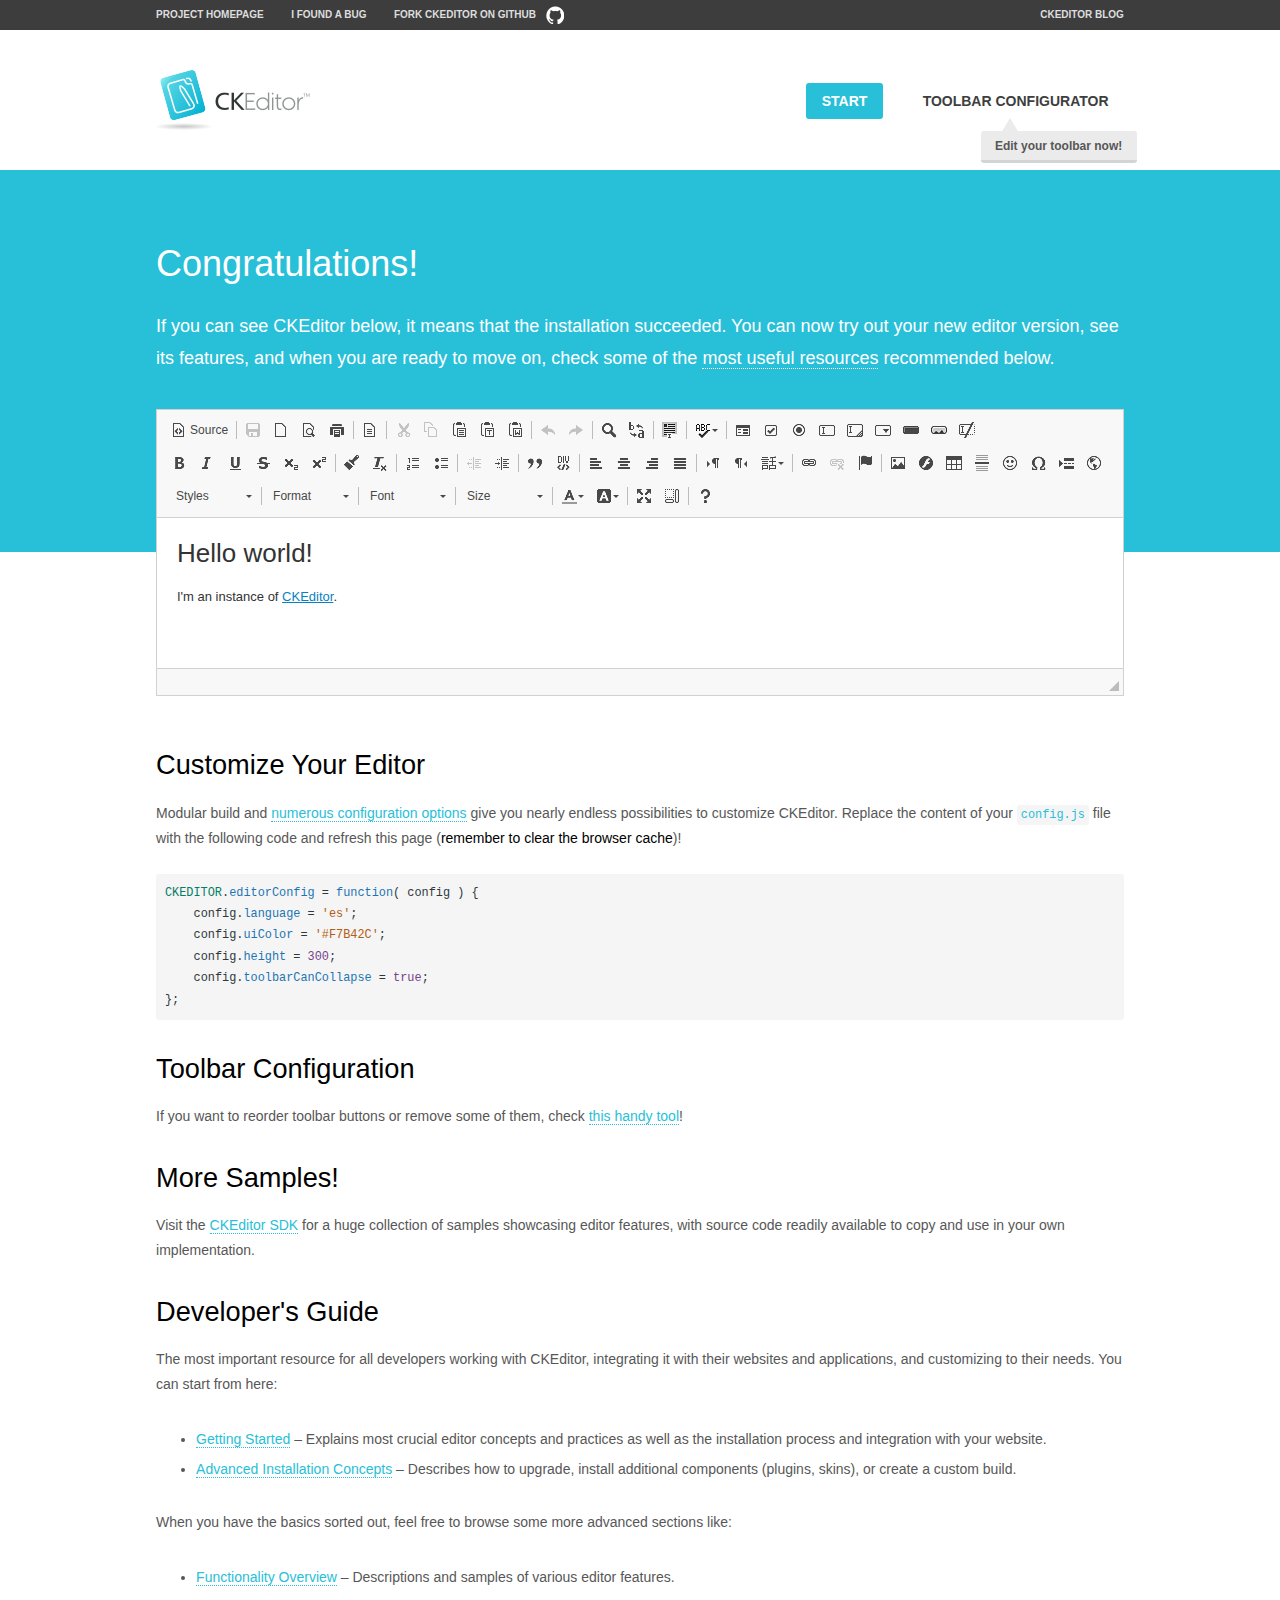
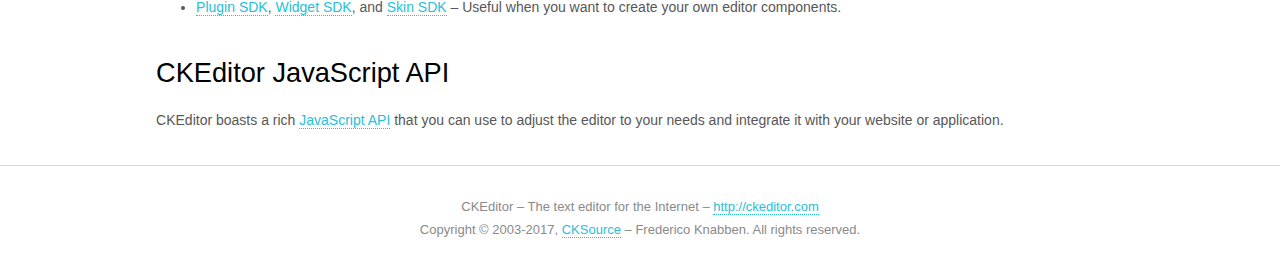
<file: mynote-web/target/classes/static/plugins/ckeditor/samples/index.html>
<!DOCTYPE html>
<!--
Copyright (c) 2003-2017, CKSource - Frederico Knabben. All rights reserved.
For licensing, see LICENSE.md or http://ckeditor.com/license
-->
<html>
<head>
	<meta charset="utf-8">
	<title>CKEditor Sample</title>
	<script src="../ckeditor.js"></script>
	<script src="js/sample.js"></script>
	<link rel="stylesheet" href="css/samples.css">
	<link rel="stylesheet" href="toolbarconfigurator/lib/codemirror/neo.css">
</head>
<body id="main">

<nav class="navigation-a">
	<div class="grid-container">
		<ul class="navigation-a-left grid-width-70">
			<li><a href="http://ckeditor.com">Project Homepage</a></li>
			<li><a href="https://github.com/ckeditor/ckeditor-dev/issues">I found a bug</a></li>
			<li><a href="http://github.com/ckeditor/ckeditor-dev" class="icon-pos-right icon-navigation-a-github">Fork CKEditor on GitHub</a></li>
		</ul>
		<ul class="navigation-a-right grid-width-30">
			<li><a href="http://ckeditor.com/blog-list">CKEditor Blog</a></li>
		</ul>
	</div>
</nav>

<header class="header-a">
	<div class="grid-container">
		<h1 class="header-a-logo grid-width-30">
			<a href="index.html"><img src="img/logo.png" alt="CKEditor Sample"></a>
		</h1>

		<nav class="navigation-b grid-width-70">
			<ul>
				<li><a href="index.html" class="button-a button-a-background">Start</a></li>
				<li><a href="toolbarconfigurator/index.html" class="button-a">Toolbar configurator <span class="balloon-a balloon-a-nw">Edit your toolbar now!</span></a></li>
			</ul>
		</nav>
	</div>
</header>

<main>
	<div class="adjoined-top">
		<div class="grid-container">
			<div class="content grid-width-100">
				<h1>Congratulations!</h1>
				<p>
					If you can see CKEditor below, it means that the installation succeeded.
					You can now try out your new editor version, see its features, and when you are ready to move on, check some of the <a href="#sample-customize">most useful resources</a> recommended below.
				</p>
			</div>
		</div>
	</div>
	<div class="adjoined-bottom">
		<div class="grid-container">
			<div class="grid-width-100">
				<div id="editor">
					<h1>Hello world!</h1>
					<p>I'm an instance of <a href="http://ckeditor.com">CKEditor</a>.</p>
				</div>
			</div>
		</div>
	</div>

	<div class="grid-container">
		<div class="content grid-width-100">
			<section id="sample-customize">
				<h2>Customize Your Editor</h2>
				<p>Modular build and <a href="http://docs.ckeditor.com/#!/guide/dev_configuration">numerous configuration options</a> give you nearly endless possibilities to customize CKEditor. Replace the content of your <code><a href="../config.js">config.js</a></code> file with the following code and refresh this page (<strong>remember to clear the browser cache</strong>)!</p>
		<pre class="cm-s-neo CodeMirror"><code><span style="padding-right: 0.1px;"><span class="cm-variable">CKEDITOR</span>.<span class="cm-property">editorConfig</span> <span class="cm-operator">=</span> <span class="cm-keyword">function</span>( <span class="cm-def">config</span> ) {</span>
<span style="padding-right: 0.1px;"><span class="cm-tab">	</span><span class="cm-variable-2">config</span>.<span class="cm-property">language</span> <span class="cm-operator">=</span> <span class="cm-string">'es'</span>;</span>
<span style="padding-right: 0.1px;"><span class="cm-tab">	</span><span class="cm-variable-2">config</span>.<span class="cm-property">uiColor</span> <span class="cm-operator">=</span> <span class="cm-string">'#F7B42C'</span>;</span>
<span style="padding-right: 0.1px;"><span class="cm-tab">	</span><span class="cm-variable-2">config</span>.<span class="cm-property">height</span> <span class="cm-operator">=</span> <span class="cm-number">300</span>;</span>
<span style="padding-right: 0.1px;"><span class="cm-tab">	</span><span class="cm-variable-2">config</span>.<span class="cm-property">toolbarCanCollapse</span> <span class="cm-operator">=</span> <span class="cm-atom">true</span>;</span>
<span style="padding-right: 0.1px;">};</span></code></pre>
			</section>

			<section>
				<h2>Toolbar Configuration</h2>
				<p>If you want to reorder toolbar buttons or remove some of them, check <a href="toolbarconfigurator/index.html">this handy tool</a>!</p>
			</section>

			<section>
				<h2>More Samples!</h2>
				<p>Visit the <a href="http://sdk.ckeditor.com">CKEditor SDK</a> for a huge collection of samples showcasing editor features, with source code readily available to copy and use in your own implementation.</p>
			</section>

			<section>
				<h2>Developer's Guide</h2>
				<p>The most important resource for all developers working with CKEditor, integrating it with their websites and applications, and customizing to their needs. You can start from here:</p>
				<ul>
					<li><a href="http://docs.ckeditor.com/#!/guide/dev_installation">Getting Started</a> &ndash; Explains most crucial editor concepts and practices as well as the installation process and integration with your website.</li>
					<li><a href="http://docs.ckeditor.com/#!/guide/dev_advanced_installation">Advanced Installation Concepts</a> &ndash; Describes how to upgrade, install additional components (plugins, skins), or create a custom build.</li>
				</ul>
					<p>When you have the basics sorted out, feel free to browse some more advanced sections like:</p>
				<ul>
					<li><a href="http://docs.ckeditor.com/#!/guide/dev_features">Functionality Overview</a> &ndash; Descriptions and samples of various editor features.</li>
					<li><a href="http://docs.ckeditor.com/#!/guide/plugin_sdk_intro">Plugin SDK</a>, <a href="http://docs.ckeditor.com/#!/guide/widget_sdk_intro">Widget SDK</a>, and <a href="http://docs.ckeditor.com/#!/guide/skin_sdk_intro">Skin SDK</a> &ndash; Useful when you want to create your own editor components.</li>
				</ul>
			</section>

			<section>
				<h2>CKEditor JavaScript API</h2>
				<p>CKEditor boasts a rich <a href="http://docs.ckeditor.com/#!/api">JavaScript API</a> that you can use to adjust the editor to your needs and integrate it with your website or application.</p>
			</section>
		</div>
	</div>
</main>

<footer class="footer-a grid-container">
	<div class="grid-container">
		<p class="grid-width-100">
			CKEditor &ndash; The text editor for the Internet &ndash; <a class="samples" href="http://ckeditor.com/">http://ckeditor.com</a>
		</p>
		<p class="grid-width-100" id="copy">
			Copyright &copy; 2003-2017, <a class="samples" href="http://cksource.com/">CKSource</a> &ndash; Frederico Knabben. All rights reserved.
		</p>
	</div>
</footer>
<script>
	initSample();
</script>

</body>
</html>
</file>
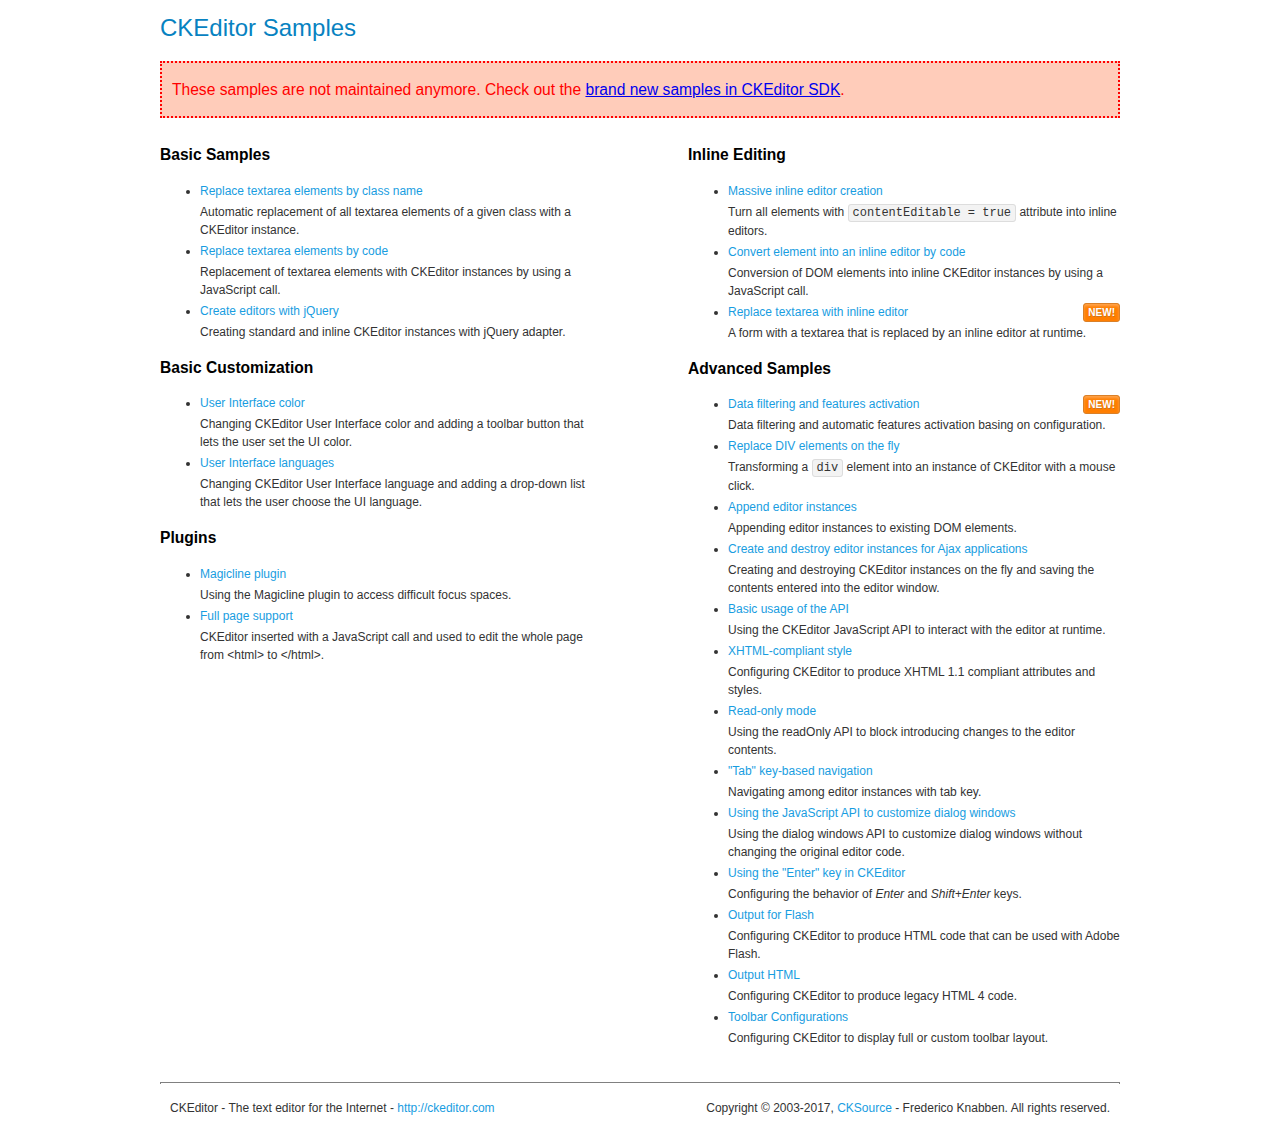
<file: mynote-web/target/classes/static/plugins/ckeditor/samples/old/index.html>
<!DOCTYPE html>
<!--
Copyright (c) 2003-2017, CKSource - Frederico Knabben. All rights reserved.
For licensing, see LICENSE.md or http://ckeditor.com/license
-->
<html>
<head>
	<meta charset="utf-8">
	<title>CKEditor Samples</title>
	<link rel="stylesheet" href="sample.css">
</head>
<body>
	<h1 class="samples">
		CKEditor Samples
	</h1>
	<div class="warning deprecated">
		These samples are not maintained anymore. Check out the <a href="http://sdk.ckeditor.com/">brand new samples in CKEditor SDK</a>.
	</div>
	<div class="twoColumns">
		<div class="twoColumnsLeft">
			<h2 class="samples">
				Basic Samples
			</h2>
			<dl class="samples">
				<dt><a class="samples" href="replacebyclass.html">Replace textarea elements by class name</a></dt>
				<dd>Automatic replacement of all textarea elements of a given class with a CKEditor instance.</dd>

				<dt><a class="samples" href="replacebycode.html">Replace textarea elements by code</a></dt>
				<dd>Replacement of textarea elements with CKEditor instances by using a JavaScript call.</dd>

				<dt><a class="samples" href="jquery.html">Create editors with jQuery</a></dt>
				<dd>Creating standard and inline CKEditor instances with jQuery adapter.</dd>
			</dl>

			<h2 class="samples">
				Basic Customization
			</h2>
			<dl class="samples">
				<dt><a class="samples" href="uicolor.html">User Interface color</a></dt>
				<dd>Changing CKEditor User Interface color and adding a toolbar button that lets the user set the UI color.</dd>

				<dt><a class="samples" href="uilanguages.html">User Interface languages</a></dt>
				<dd>Changing CKEditor User Interface language and adding a drop-down list that lets the user choose the UI language.</dd>
			</dl>


			<h2 class="samples">Plugins</h2>
<dl class="samples">
<dt><a class="samples" href="magicline/magicline.html">Magicline plugin</a></dt>
<dd>Using the Magicline plugin to access difficult focus spaces.</dd>

<dt><a class="samples" href="wysiwygarea/fullpage.html">Full page support</a></dt>
<dd>CKEditor inserted with a JavaScript call and used to edit the whole page from &lt;html&gt; to &lt;/html&gt;.</dd>
</dl>
		</div>
		<div class="twoColumnsRight">
			<h2 class="samples">
				Inline Editing
			</h2>
			<dl class="samples">
				<dt><a class="samples" href="inlineall.html">Massive inline editor creation</a></dt>
				<dd>Turn all elements with <code>contentEditable = true</code> attribute into inline editors.</dd>

				<dt><a class="samples" href="inlinebycode.html">Convert element into an inline editor by code</a></dt>
				<dd>Conversion of DOM elements into inline CKEditor instances by using a JavaScript call.</dd>

				<dt><a class="samples" href="inlinetextarea.html">Replace textarea with inline editor</a> <span class="new">New!</span></dt>
				<dd>A form with a textarea that is replaced by an inline editor at runtime.</dd>

				
			</dl>

			<h2 class="samples">
				Advanced Samples
			</h2>
			<dl class="samples">
				<dt><a class="samples" href="datafiltering.html">Data filtering and features activation</a> <span class="new">New!</span></dt>
				<dd>Data filtering and automatic features activation basing on configuration.</dd>

				<dt><a class="samples" href="divreplace.html">Replace DIV elements on the fly</a></dt>
				<dd>Transforming a <code>div</code> element into an instance of CKEditor with a mouse click.</dd>

				<dt><a class="samples" href="appendto.html">Append editor instances</a></dt>
				<dd>Appending editor instances to existing DOM elements.</dd>

				<dt><a class="samples" href="ajax.html">Create and destroy editor instances for Ajax applications</a></dt>
				<dd>Creating and destroying CKEditor instances on the fly and saving the contents entered into the editor window.</dd>

				<dt><a class="samples" href="api.html">Basic usage of the API</a></dt>
				<dd>Using the CKEditor JavaScript API to interact with the editor at runtime.</dd>

				<dt><a class="samples" href="xhtmlstyle.html">XHTML-compliant style</a></dt>
				<dd>Configuring CKEditor to produce XHTML 1.1 compliant attributes and styles.</dd>

				<dt><a class="samples" href="readonly.html">Read-only mode</a></dt>
				<dd>Using the readOnly API to block introducing changes to the editor contents.</dd>

				<dt><a class="samples" href="tabindex.html">"Tab" key-based navigation</a></dt>
				<dd>Navigating among editor instances with tab key.</dd>


				
<dt><a class="samples" href="dialog/dialog.html">Using the JavaScript API to customize dialog windows</a></dt>
<dd>Using the dialog windows API to customize dialog windows without changing the original editor code.</dd>

<dt><a class="samples" href="enterkey/enterkey.html">Using the &quot;Enter&quot; key in CKEditor</a></dt>
<dd>Configuring the behavior of <em>Enter</em> and <em>Shift+Enter</em> keys.</dd>

<dt><a class="samples" href="htmlwriter/outputforflash.html">Output for Flash</a></dt>
<dd>Configuring CKEditor to produce HTML code that can be used with Adobe Flash.</dd>

<dt><a class="samples" href="htmlwriter/outputhtml.html">Output HTML</a></dt>
<dd>Configuring CKEditor to produce legacy HTML 4 code.</dd>

<dt><a class="samples" href="toolbar/toolbar.html">Toolbar Configurations</a></dt>
<dd>Configuring CKEditor to display full or custom toolbar layout.</dd>

			</dl>
		</div>
	</div>
	<div id="footer">
		<hr>
		<p>
			CKEditor - The text editor for the Internet - <a class="samples" href="http://ckeditor.com/">http://ckeditor.com</a>
		</p>
		<p id="copy">
			Copyright &copy; 2003-2017, <a class="samples" href="http://cksource.com/">CKSource</a> - Frederico Knabben. All rights reserved.
		</p>
	</div>
</body>
</html>
</file>
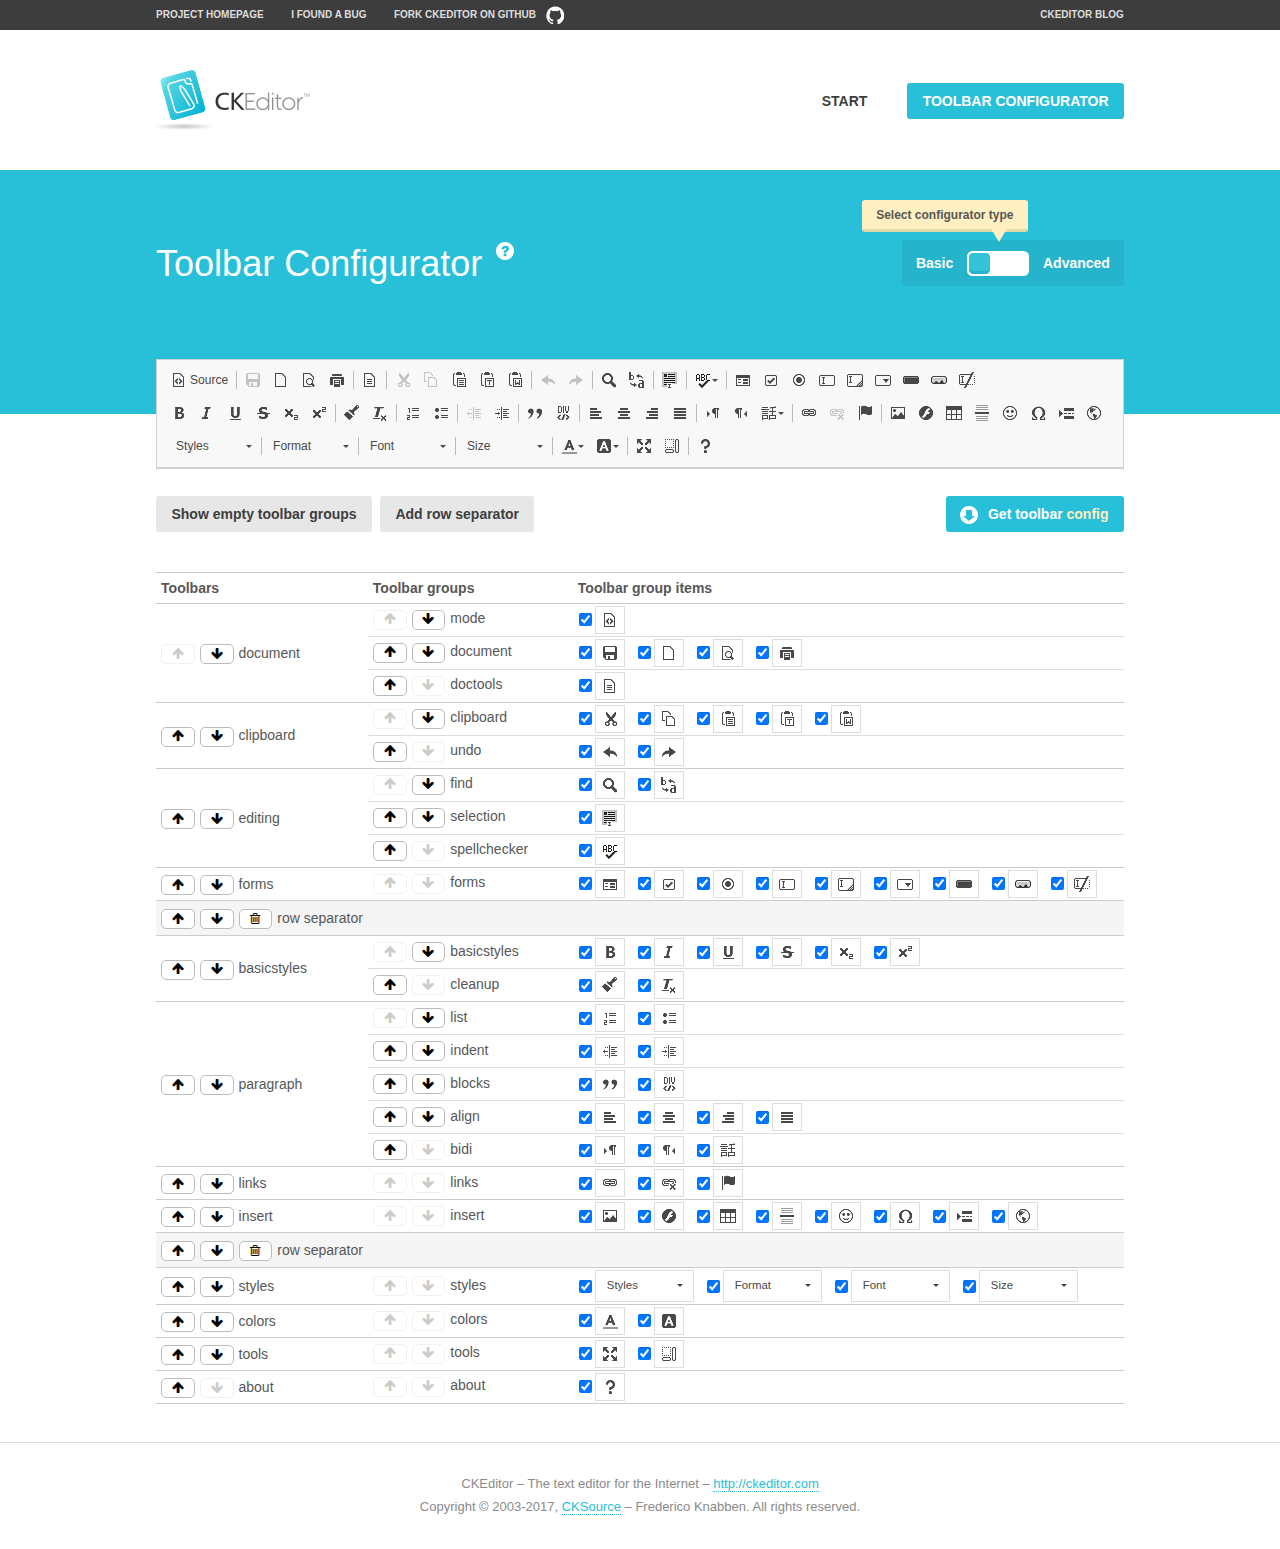
<file: mynote-web/target/classes/static/plugins/ckeditor/samples/toolbarconfigurator/index.html>
<!DOCTYPE html>
<!--
Copyright (c) 2003-2017, CKSource - Frederico Knabben. All rights reserved.
For licensing, see LICENSE.md or http://ckeditor.com/license
-->
<!--[if IE 8]><html class="ie8"><![endif]-->
<!--[if gt IE 8]><html><![endif]-->
<!--[if !IE]><!--><html><!--<![endif]-->
<head>
	<meta charset="utf-8">
	<title>Toolbar Configurator</title>
	<script src="../../ckeditor.js"></script>
	<script>
		if ( CKEDITOR.env.ie && CKEDITOR.env.version < 9 )
			CKEDITOR.tools.enableHtml5Elements( document );
	</script>
	<link rel="stylesheet" href="lib/codemirror/codemirror.css">
	<link rel="stylesheet" href="lib/codemirror/show-hint.css">
	<link rel="stylesheet" href="lib/codemirror/neo.css">
	<link rel="stylesheet" href="css/fontello.css">
	<link rel="stylesheet" href="../css/samples.css">
</head>
<body id="toolbar">

<nav class="navigation-a">
	<div class="grid-container">
		<ul class="navigation-a-left grid-width-70">
			<li><a href="http://ckeditor.com">Project Homepage</a></li>
			<li><a href="https://github.com/ckeditor/ckeditor-dev/issues">I found a bug</a></li>
			<li><a href="http://github.com/ckeditor/ckeditor-dev" class="icon-pos-right icon-navigation-a-github">Fork CKEditor on GitHub</a></li>
		</ul>
		<ul class="navigation-a-right grid-width-30">
			<li><a href="http://ckeditor.com/blog-list">CKEditor Blog</a></li>
		</ul>
	</div>
</nav>

<header class="header-a">
	<div class="grid-container">
		<h1 class="header-a-logo grid-width-30">
			<a href="../index.html"><img src="../img/logo.png" alt="CKEditor Logo"></a>
		</h1>
		<nav class="navigation-b grid-width-70">
			<ul>
				<li><a href="../index.html"  class="button-a">Start</a></li>
				<li><a href="index.html"  class="button-a button-a-background">Toolbar configurator</a></li>
			</ul>
		</nav>
	</div>
</header>

<main>
	<div class="adjoined-top">
		<div class="grid-container">
			<div class="content grid-width-100">
				<div class="grid-container-nested">
					<h1 class="grid-width-60">
						Toolbar Configurator
						<a href="#help-content" type="button" title="Configurator help" id="help" class="button-a button-a-background button-a-no-text icon-pos-left icon-question-mark">Help</a>
					</h1>

					<div class="grid-width-40 grid-switch-magic">
						<div class="switch">
							<span class="balloon-a balloon-a-se">Select configurator type</span>
							<input type="radio" name="radio" data-num="1" id="radio-basic" />
							<input type="radio" name="radio" data-num="2" id="radio-advanced" />
							<label data-for="1" for="radio-basic">Basic</label>
							<span class="switch-inner">
								<span class="handler"></span>
							</span>
							<label data-for="2" for="radio-advanced">Advanced</label>
						</div>
					</div>
				</div>
			</div>
		</div>
	</div>
	<div class="adjoined-bottom">
		<div class="grid-container">
			<div class="grid-width-100">
				<div class="editors-container">
					<div id="editor-basic"></div>
					<div id="editor-advanced"></div>
				</div>
			</div>
		</div>
	</div>

	<div class="grid-container configurator">
		<div class="content grid-width-100">
			<div class="configurator">
				<div>
					<div id="toolbarModifierWrapper"></div>
				</div>
			</div>
		</div>
	</div>

	<div id="help-content">
		<div class="grid-container">
			<div class="grid-width-100">
				<h2>What Am I Doing Here?</h2>

				<div class="grid-container grid-container-nested">
					<div class="basic">
						<div class="grid-width-50">
							<p>Arrange <a href="http://docs.ckeditor.com/#!/api/CKEDITOR.config-cfg-toolbarGroups">toolbar groups</a>, toggle <a href="http://docs.ckeditor.com/#!/api/CKEDITOR.config-cfg-removeButtons">button visibility</a> according to your needs and get your toolbar configuration.</p>
							<p>You can replace the content of the <a href="../../config.js"><code>config.js</code></a> file with the generated configuration. If you already set some configuration options you will need to merge both configurations.</p>
						</div>
						<div class="grid-width-50">
							<p>Read more about different ways of <a href="http://docs.ckeditor.com/#!/guide/dev_configuration">setting configuration</a> and do not forget about <strong>clearing browser cache</strong>.</p>
							<p>Arranging toolbar groups is the recommended way of configuring the toolbar, but if you need more freedom you can use the <a href="#advanced">advanced configurator</a>.</p>
						</div>
					</div>
					<div class="advanced" style="display: none;">
						<div class="grid-width-50">
							<p>With this code editor you can edit your <a href="http://docs.ckeditor.com/#!/api/CKEDITOR.config-cfg-toolbar">toolbar configuration</a> live.</p>
							<p>You can replace the content of the <a href="../../config.js"><code>config.js</code></a> file with the generated configuration. If you already set some configuration options you will need to merge both configurations.</p>
						</div>
						<div class="grid-width-50">
							<p>Read more about different ways of <a href="http://docs.ckeditor.com/#!/guide/dev_configuration">setting configuration</a> and do not forget about <strong>clearing browser cache</strong>.</p>
						</div>
					</div>
				</div>

				<p class="grid-container grid-container-nested">
					<button type="button" class="help-content-close grid-width-100 button-a button-a-background">Got it. Let's play!</button>
				</p>
			</div>
		</div>
	</div>
</main>

<footer class="footer-a grid-container">
	<p class="grid-width-100">
		CKEditor &ndash; The text editor for the Internet &ndash; <a class="samples" href="http://ckeditor.com/">http://ckeditor.com</a>
	</p>
	<p class="grid-width-100" id="copy">
		Copyright &copy; 2003-2017, <a class="samples" href="http://cksource.com/">CKSource</a> &ndash; Frederico Knabben. All rights reserved.
	</p>
</footer>

<script src="lib/codemirror/codemirror.js"></script>
<script src="lib/codemirror/javascript.js"></script>
<script src="lib/codemirror/show-hint.js"></script>

<script src="js/fulltoolbareditor.js"></script>
<script src="js/abstracttoolbarmodifier.js"></script>
<script src="js/toolbarmodifier.js"></script>
<script src="js/toolbartextmodifier.js"></script>
<script src="../js/sf.js"></script>

<script>
	( function() {
		'use strict';

		var mode = ( window.location.hash.substr( 1 ) === 'advanced' ) ? 'advanced' : 'basic',
			configuratorSection = CKEDITOR.document.findOne( 'main > .grid-container.configurator' ),
			basicInstruction = CKEDITOR.document.findOne( '#help-content .basic' ),
			advancedInstruction = CKEDITOR.document.findOne( '#help-content .advanced' ),

			// Configurator mode switcher.
			modeSwitchBasic = CKEDITOR.document.getById( 'radio-basic' ),
			modeSwitchAdvanced = CKEDITOR.document.getById( 'radio-advanced' );

		// Initial setup
		function updateSwitcher() {
			if ( mode === 'advanced' ) {
				modeSwitchAdvanced.$.checked = true;
			} else {
				modeSwitchBasic.$.checked = true;
			}
		}

		updateSwitcher();

		CKEDITOR.document.getWindow().on( 'hashchange', function( e ) {
			var hash = window.location.hash.substr( 1 );
			if ( !( hash === 'advanced' || hash === 'basic' ) ) {
				return;
			}
			mode = hash;
			onToolbarsDone( mode );
		} );

		CKEDITOR.document.getWindow().on( 'resize', function() {
			updateToolbar( ( mode === 'basic' ? toolbarModifier : toolbarTextModifier )[ 'editorInstance' ] );
		} );

		function onRefresh( modifier ) {
			modifier = modifier || this;

			if ( mode === 'basic' && modifier instanceof ToolbarConfigurator.ToolbarTextModifier ) {
				return;
			}

			// CodeMirror container becomes visible, so we need to refresh and to avoid rendering problems.
			if ( mode === 'advanced' && modifier instanceof ToolbarConfigurator.ToolbarTextModifier ) {
				modifier.codeContainer.refresh();
			}

			updateToolbar( modifier.editorInstance );
		}

		function updateToolbar( editor ) {
			var editorContainer = editor.container;

			// Not always editor is loaded.
			if ( !editorContainer ) {
				return;
			}

			var displayStyle = editorContainer.getStyle( 'display' );

			editorContainer.setStyle( 'display', 'block' );

			var newHeight = editorContainer.getSize( 'height' );

			var newMarginTop = parseInt( editorContainer.getComputedStyle( 'margin-top' ), 10 );
			newMarginTop = ( isNaN( newMarginTop ) ? 0 : Number( newMarginTop ) );

			var newMarginBottom = parseInt( editorContainer.getComputedStyle( 'margin-bottom' ), 10 );
			newMarginBottom = ( isNaN( newMarginBottom ) ? 0 : Number( newMarginBottom ) );

			var result = newHeight + newMarginTop + newMarginBottom;

			editorContainer.setStyle( 'display', displayStyle );

			editor.container.getAscendant( 'div' ).setStyle( 'height', result + 'px' );
		}

		var toolbarModifier = new ToolbarConfigurator.ToolbarModifier( 'editor-basic' );

		var done = 0;
		toolbarModifier.init( onToolbarInit );
		toolbarModifier.onRefresh = onRefresh;

		CKEDITOR.document.getById( 'toolbarModifierWrapper' ).append( toolbarModifier.mainContainer );

		var toolbarTextModifier = new ToolbarConfigurator.ToolbarTextModifier( 'editor-advanced' );
		toolbarTextModifier.init( onToolbarInit );
		toolbarTextModifier.onRefresh = onRefresh;

		function onToolbarInit() {
			if ( ++done === 2 ) {
				onToolbarsDone();

				positionSticky.watch( CKEDITOR.document.findOne( '.toolbar' ), function() {
					return mode === 'advanced';
				} );
			}
		}

		function onToolbarsDone() {
			if ( mode === 'basic' ) {
				toggleModeBasic( false );
			} else {
				toggleModeAdvanced( false );
			}

			updateSwitcher();

			setTimeout( function() {
				CKEDITOR.document.findOne( '.editors-container' ).addClass( 'active' );
				CKEDITOR.document.findOne( '#toolbarModifierWrapper' ).addClass( 'active' );
			}, 200 );
		}

		CKEDITOR.document.getById( 'toolbarModifierWrapper' ).append( toolbarTextModifier.mainContainer );

		function toogleModeSwitch( onElement, offElement, onModifier, offModifier ) {
			onElement.addClass( 'fancy-button-active' );
			offElement.removeClass( 'fancy-button-active' );

			onModifier.showUI();
			offModifier.hideUI();
		}

		function toggleModeBasic( callOnRefresh ) {
			callOnRefresh = ( callOnRefresh !== false );
			mode = 'basic';
			window.location.hash = '#basic';
			toogleModeSwitch( modeSwitchBasic, modeSwitchAdvanced, toolbarModifier, toolbarTextModifier );

			configuratorSection.removeClass( 'freed-width' );
			basicInstruction.show();
			advancedInstruction.hide();

			callOnRefresh && onRefresh( toolbarModifier );
		}

		function toggleModeAdvanced( callOnRefresh ) {
			callOnRefresh = ( callOnRefresh !== false );
			mode = 'advanced';
			window.location.hash = '#advanced';
			toogleModeSwitch( modeSwitchAdvanced, modeSwitchBasic, toolbarTextModifier, toolbarModifier );

			configuratorSection.addClass( 'freed-width' );
			advancedInstruction.show();
			basicInstruction.hide();

			callOnRefresh && onRefresh( toolbarTextModifier );
		}

		modeSwitchBasic.on( 'click', toggleModeBasic );
		modeSwitchAdvanced.on( 'click', toggleModeAdvanced );

		//
		// Position:sticky for the toolbar.
		//

		// Will make elements behave like they were styled with position:sticky.
		var positionSticky = {
			// Store object: {
			// 		element: CKEDITOR.dom.element, // Element which will float.
			// 		placeholder: CKEDITOR.dom.element, // Placeholder which is place to prevent page bounce.
			// 		isFixed: boolean // Whether element float now.
			// }
			watched: [],

			active: [],

			staticContainer: null,

			init: function() {
				var element = CKEDITOR.dom.element.createFromHtml(
					'<div class="staticContainer">' +
						'<div class="grid-container" >' +
							'<div class="grid-width-100">' +
								'<div class="inner"></div>' +
							'</div>' +
						'</div>' +
					'</div>' );

				this.staticContainer = element.findOne( '.inner' );

				CKEDITOR.document.getBody().append( element );
			},

			watch: function( element, preventFunc ) {
				this.watched.push( {
					element: element,
					placeholder: new CKEDITOR.dom.element( 'div' ),
					isFixed: false,
					preventFunc: preventFunc
				} );
			},

			checkAll: function() {
				for ( var i = 0; i < this.watched.length; i++ ) {
					this.check( this.watched[ i ] );
				}
			},

			check: function( element ) {
				var isFixed = element.isFixed;
				var shouldBeFixed = this.shouldBeFixed( element );

				// Nothing to be done.
				if ( isFixed === shouldBeFixed ) {
					return;
				}

				var placeholder = element.placeholder;

				if ( isFixed ) {
					// Unfixing.

					element.element.insertBefore( placeholder );
					placeholder.remove();

					element.element.removeStyle( 'margin' );

					this.active.splice( CKEDITOR.tools.indexOf( this.active, element ), 1 );

				} else {
					// Fixing.
					placeholder.setStyle( 'width', element.element.getSize( 'width' ) + 'px' );
					placeholder.setStyle( 'height', element.element.getSize( 'height' ) + 'px' );
					placeholder.setStyle( 'margin-bottom', element.element.getComputedStyle( 'margin-bottom' ) );
					placeholder.setStyle( 'display', element.element.getComputedStyle( 'display' ) );
					placeholder.insertAfter( element.element );

					this.staticContainer.append( element.element );

					this.active.push( element );
				}

				element.isFixed = !element.isFixed;
			},

			shouldBeFixed: function( element ) {
				if ( element.preventFunc && element.preventFunc() ) {
					return false;
				}

				// If element is already fixed we are checking it's placeholder.
				var related = ( element.isFixed ? element.placeholder : element.element ),
					clientRect = related.$.getBoundingClientRect(),
					staticHeight = this.staticContainer.getSize('height' ),
					elemHeight = element.element.getSize( 'height' );

				if ( element.isFixed ) {
					return ( clientRect.top + elemHeight < staticHeight );
				} else {
					return ( clientRect.top < staticHeight );
				}
			}
		};

		positionSticky.init();

		CKEDITOR.document.getWindow().on( 'scroll',
			new CKEDITOR.tools.eventsBuffer( 100, positionSticky.checkAll, positionSticky ).input
		);

		// Make the toolbar sticky.
		positionSticky.watch( CKEDITOR.document.findOne( '.editors-container' ) );

		// Help button and help-content.
		( function() {
			var helpButton = CKEDITOR.document.getById( 'help' ),
				helpContent = CKEDITOR.document.getById( 'help-content' );

			// Don't show help button on IE8 because it's unsupported by Pico Modal.
			if ( CKEDITOR.env.ie && CKEDITOR.env.version == 8 ) {
				helpButton.hide();
			} else {
				// Display help modal when the button is clicked.
				helpButton.on( 'click', function( evt ) {
					SF.modal( {
						// Clone modal content from DOM.
						content: helpContent.getHtml(),

						afterCreate: function( modal ) {
							// Enable modal content button to close the modal.
							new CKEDITOR.dom.element( modal.modalElem() ).findOne( '.help-content-close' ).once( 'click', modal.close );
						}
					} ).show();
				} );
			}
		} )();
	} )();
</script>
</body>
</html>
</file>
<file: mynote-web/target/classes/static/plugins/ckeditor/samples/css/samples.css>
/**
 * @license Copyright (c) 2003-2017, CKSource - Frederico Knabben. All rights reserved.
 * For licensing, see LICENSE.md or http://ckeditor.com/license
 */
@media (max-width: 900px) {
  .global-is-mobile-hidden {
    display: none !important;
  }
}
article,
aside,
details,
figcaption,
figure,
footer,
header,
hgroup,
main,
menu,
nav,
section {
  display: block;
}
body,
html {
  margin: 0;
  padding: 0;
  font: 16px / 1.8 Arial, 'Helvetica Neue', Helvetica, sans-serif;
  font-weight: 300;
  color: #575757;
}
.grid-width-10 {
  width: 10%;
}
.grid-width-20 {
  width: 20%;
}
.grid-width-30 {
  width: 30%;
}
.grid-width-40 {
  width: 40%;
}
.grid-width-50 {
  width: 50%;
}
.grid-width-60 {
  width: 60%;
}
.grid-width-70 {
  width: 70%;
}
.grid-width-80 {
  width: 80%;
}
.grid-width-90 {
  width: 90%;
}
.grid-width-100 {
  width: 100%;
}
@media (max-width: 900px) {
  .grid-width-10,
  .grid-width-20,
  .grid-width-30,
  .grid-width-40,
  .grid-width-50,
  .grid-width-60,
  .grid-width-70,
  .grid-width-80,
  .grid-width-90,
  .grid-width-100 {
    width: 100%;
  }
}
*[class*="grid-width"] {
  -webkit-box-sizing: border-box;
  -moz-box-sizing: border-box;
  box-sizing: border-box;
  padding-left: 4%;
  padding-right: 4%;
  float: left;
}
*[class*="grid-width"]:after,
.grid-container:after,
*[class*="grid-width"]:before,
.grid-container:before {
  content: '';
  display: block;
  overflow: hidden;
  visibility: hidden;
  font-size: 0;
  line-height: 0;
  width: 0;
  height: 0;
}
*[class*="grid-width"]:after,
.grid-container:after {
  clear: both;
}
.grid-container {
  -webkit-box-sizing: border-box;
  -moz-box-sizing: border-box;
  box-sizing: border-box;
  margin-left: auto;
  margin-right: auto;
}
.grid-container-nested *[class*="grid-width"]:first-child {
  padding-left: 0;
}
.grid-container-nested *[class*="grid-width"]:last-child {
  padding-right: 0;
}
@media (max-width: 900px) {
  .grid-container-nested *[class*="grid-width"]:first-child {
    padding-left: 4%;
  }
  .grid-container-nested *[class*="grid-width"]:last-child {
    padding-right: 4%;
  }
}
.header-a {
  min-height: 140px;
  overflow: hidden;
}
.header-a .header-a-logo {
  margin: 40px 0 0;
}
@media (max-width: 900px) {
  .header-a .header-a-logo {
    text-align: center;
  }
}
.header-a .header-a-logo img {
  border: transparent;
}
.navigation-a {
  height: 30px;
  background: #3D3D3D;
  position: absolute;
  left: 0;
  right: 0;
  top: 0;
  padding: 0;
  overflow: hidden;
}
@media (max-width: 900px) {
  .navigation-a {
    text-align: center;
  }
}
.navigation-a ul {
  list-style: none;
  margin: 0;
  overflow: hidden;
}
.navigation-a ul li,
.navigation-a ul li a {
  display: inline-block;
}
@media (max-width: 900px) {
  .navigation-a ul {
    width: auto;
    text-overflow: ellipsis;
    white-space: nowrap;
    display: inline-block;
    float: none;
  }
  .navigation-a ul:before,
  .navigation-a ul:after {
    display: none;
  }
}
.navigation-a ul.navigation-a-left {
  text-align: left;
}
@media (max-width: 900px) {
  .navigation-a ul.navigation-a-left {
    padding-right: 0;
  }
}
.navigation-a ul.navigation-a-right {
  text-align: right;
}
@media (max-width: 900px) {
  .navigation-a ul.navigation-a-right {
    padding-left: 23px;
  }
}
.navigation-a ul li + li {
  margin-left: 23px;
}
.navigation-a ul li a {
  font-size: 10px;
  font-size: 0.625rem;
  line-height: 18px;
  line-height: 1.13rem;
  line-height: 30px;
  float: left;
  color: #ddd;
  font-weight: bold;
  text-decoration: none;
  text-transform: uppercase;
}
.navigation-a ul li a:hover {
  cursor: pointer;
  color: #fff;
}
.icon-navigation-a-github:before,
.icon-navigation-a-github:after {
  background-image: url("[data-uri]");
}
.navigation-b {
  text-align: right;
  margin: 52px 0 0;
  overflow: visible;
}
@media (max-width: 900px) {
  .navigation-b {
    text-align: center;
    margin-top: 20px;
    padding: 0;
  }
}
.navigation-b ul {
  padding: 0;
  list-style: none;
  margin: 0;
  overflow: visible;
}
.navigation-b ul li,
.navigation-b ul li a {
  display: inline-block;
}
@media (max-width: 900px) {
  .navigation-b ul {
    display: table;
    width: 100%;
    padding-bottom: 1.5em;
  }
}
@media (max-width: 900px) {
  .navigation-b ul li {
    display: table-row;
  }
}
.navigation-b ul li + li {
  margin-left: 20px;
}
@media (max-width: 900px) {
  .navigation-b ul li + li {
    margin-left: 0;
  }
}
.navigation-b ul li a {
  -webkit-box-sizing: border-box;
  -moz-box-sizing: border-box;
  box-sizing: border-box;
  text-transform: uppercase;
  text-decoration: none;
  outline: none;
}
@media (max-width: 900px) {
  .navigation-b ul li a {
    width: 100%;
    -webkit-border-radius: 0;
    -webkit-background-clip: padding-box;
    -moz-border-radius: 0;
    -moz-background-clip: padding;
    border-radius: 0;
    background-clip: padding-box;
  }
}
.footer-a {
  font-size: 13px;
  font-size: 0.8125rem;
  line-height: 23.4px;
  line-height: 1.46rem;
  padding-top: 2.25em;
  padding-bottom: 2.25em;
  overflow: hidden;
  color: #8a8a8a;
}
.footer-a a {
  color: #27C0D8;
  text-decoration: none;
  border-bottom: 1px dotted #27C0D8;
}
.footer-a a:hover {
  color: #23adc2;
}
.footer-a p {
  margin: 0;
  display: inline-block;
  text-align: center;
}
.content {
  font-size: 14px;
  font-size: 0.875rem;
  line-height: 25.2px;
  line-height: 1.57rem;
  overflow: hidden;
  padding-top: 1.5em;
  padding-bottom: 1.5em;
}
.content p {
  margin: 0.75em 0;
}
.content ul,
.content ol,
.content pre,
.content blockquote,
.content textarea:not([class^="cke"]),
.content .cke {
  margin: 1.875em 0;
}
.content code,
.content kbd {
  -webkit-border-radius: 3px;
  -webkit-background-clip: padding-box;
  -moz-border-radius: 3px;
  -moz-background-clip: padding;
  border-radius: 3px;
  background-clip: padding-box;
  padding: 3px 4px;
}
.content pre,
.content code,
.content kbd,
.content blockquote {
  background: #f5f5f5;
}
.content blockquote,
.content pre {
  background: none;
  border-left: 4px solid #27C0D8;
  padding: 1.5em 2.25em;
}
.content p a,
.content ul a,
.content ol a,
.content blockquote a,
.content h1 a,
.content h2 a,
.content h3 a,
.content h4 a,
.content h5 a {
  color: #27C0D8;
  text-decoration: none;
  border-bottom: 1px dotted #27C0D8;
}
.content p a:hover,
.content ul a:hover,
.content ol a:hover,
.content blockquote a:hover,
.content h1 a:hover,
.content h2 a:hover,
.content h3 a:hover,
.content h4 a:hover,
.content h5 a:hover {
  color: #23adc2;
}
.content h1,
.content h2,
.content h3,
.content h4,
.content h5 {
  color: #000;
  font-weight: 100;
}
.content h1 code,
.content h2 code,
.content h3 code,
.content h4 code,
.content h5 code,
.content h1 kbd,
.content h2 kbd,
.content h3 kbd,
.content h4 kbd,
.content h5 kbd {
  font-size: inherit;
}
.content h1 a.content-heading-anchor,
.content h2 a.content-heading-anchor,
.content h3 a.content-heading-anchor,
.content h4 a.content-heading-anchor,
.content h5 a.content-heading-anchor {
  font-weight: 100;
  vertical-align: middle;
  opacity: 0;
  border: 0;
}
.content h1:hover a.content-heading-anchor,
.content h2:hover a.content-heading-anchor,
.content h3:hover a.content-heading-anchor,
.content h4:hover a.content-heading-anchor,
.content h5:hover a.content-heading-anchor {
  opacity: 1;
}
.content h1:target a,
.content h2:target a,
.content h3:target a,
.content h4:target a,
.content h5:target a {
  -webkit-animation: targetLinkOpacity 0.5s linear alternate;
  -moz-animation: targetLinkOpacity 0.5s linear alternate;
  -o-animation: targetLinkOpacity 0.5s linear alternate;
  animation: targetLinkOpacity 0.5s linear alternate;
  opacity: 1;
}
.content input,
.content select,
.content textarea:not([class^="cke"]) {
  -webkit-border-radius: 3px;
  -webkit-background-clip: padding-box;
  -moz-border-radius: 3px;
  -moz-background-clip: padding;
  border-radius: 3px;
  background-clip: padding-box;
  -webkit-box-shadow: inset 0 1px 1px rgba(0, 0, 0, 0.08);
  -moz-box-shadow: inset 0 1px 1px rgba(0, 0, 0, 0.08);
  box-shadow: inset 0 1px 1px rgba(0, 0, 0, 0.08);
  font: inherit;
  color: inherit;
  border: 1px solid #D9D9D9;
  padding: .2em .5em;
}
.content input:focus,
.content select:focus,
.content textarea:not([class^="cke"]):focus {
  border-color: #66afe9;
  outline: 0;
  -webkit-box-shadow: inset 0 1px 1px rgba(0, 0, 0, 0.08), 0 0 8px #93c6ef;
  -moz-box-shadow: inset 0 1px 1px rgba(0, 0, 0, 0.08), 0 0 8px #93c6ef;
  box-shadow: inset 0 1px 1px rgba(0, 0, 0, 0.08), 0 0 8px #93c6ef;
}
.content abbr {
  border-bottom: 1px dotted #666;
  cursor: pointer;
}
.content blockquote {
  font-style: italic;
  font-family: Georgia, Times, "Times New Roman", serif;
  font-size: 16px;
  font-size: 1rem;
  line-height: 28.8px;
  line-height: 1.8rem;
}
.content em {
  font-style: italic;
}
.content h1 {
  font-size: 36px;
  font-size: 2.25rem;
  line-height: 64.8px;
  line-height: 4.05rem;
  margin: 1.125em 0 0;
}
.content h2 {
  font-size: 27.2px;
  font-size: 1.7rem;
  line-height: 48.96px;
  line-height: 3.06rem;
  margin: 0.9em 0 0;
}
.content h3 {
  font-size: 24px;
  font-size: 1.5rem;
  line-height: 43.2px;
  line-height: 2.7rem;
  font-weight: 500;
  margin: 0.75em 0 0;
}
.content h4 {
  font-size: 19.2px;
  font-size: 1.2rem;
  line-height: 34.56px;
  line-height: 2.16rem;
  font-weight: 500;
  margin: 0.75em 0 0;
}
.content h5 {
  font-size: 17.6px;
  font-size: 1.1rem;
  line-height: 31.68px;
  line-height: 1.98rem;
  font-weight: 500;
  margin: 0.75em 0 0;
}
.content hr {
  border: 0;
  border-top: 4px solid #D9D9D9;
  margin: 1.5em 0;
}
.content input[type="text"] {
  height: 1.8em;
  line-height: 1.8em;
}
.content input[type="button"] {
  -webkit-appearance: button;
  -moz-appearance: button;
  appearance: button;
}
.content kbd {
  font-size: 12px;
  font-size: 0.75rem;
  line-height: 21.6px;
  line-height: 1.35rem;
  font-family: Arial, 'Helvetica Neue', Helvetica, sans-serif;
  padding: 2px 6px;
  -webkit-box-shadow: 0 0 4px #fff inset, 0 2px 0 #D9D9D9;
  -moz-box-shadow: 0 0 4px #fff inset, 0 2px 0 #D9D9D9;
  box-shadow: 0 0 4px #fff inset, 0 2px 0 #D9D9D9;
}
.content p img {
  vertical-align: middle;
}
.content p pre {
  padding: 1.5em;
}
.content pre {
  padding: 0;
  border: 0;
  tab-size: 4;
  -o-tab-size: 4;
  -moz-tab-size: 4;
}
.content pre,
.content code {
  font-size: 11.89px;
  font-size: 0.743rem;
  line-height: 21.4px;
  line-height: 1.34rem;
  font-family: Consolas, Menlo, Monaco, Lucida Console, Liberation Mono, DejaVu Sans Mono, Bitstream Vera Sans Mono, Courier New, monospace, serif;
}
.content pre a,
.content code a {
  border: 0;
}
.content pre code {
  padding: 0.75em;
  display: block;
}
.content strong {
  color: #000;
}
.content ul ul,
.content ol ul,
.content ul ol,
.content ol ol {
  margin: 0.75em 0;
}
.content ul li,
.content ol li {
  font-size: 14px;
  font-size: 0.875rem;
  line-height: 30.24px;
  line-height: 1.89rem;
}
.content textarea:not([class^="cke"]) {
  width: 100%;
}
.content div.todo {
  border: 2px dotted #444;
  padding: 10px;
  margin: 60px 0 10px 0;
  /* Remove me some day */
}
.content div.todo:before {
  content: "TODO";
  font-weight: bold;
}
body a.button-a,
body button.button-a,
body input.button-a {
  -webkit-border-radius: 3px;
  -webkit-background-clip: padding-box;
  -moz-border-radius: 3px;
  -moz-background-clip: padding;
  border-radius: 3px;
  background-clip: padding-box;
  font-size: 14px;
  font-size: 0.875rem;
  line-height: 25.2px;
  line-height: 1.57rem;
  height: 36px;
  line-height: 36px;
  padding: 0 1.1em;
  font-weight: 700;
  color: #3e3e3e;
  white-space: nowrap;
  text-decoration: none;
  display: inline-block;
  cursor: pointer;
  border: 0;
  vertical-align: middle;
  margin: 1px 0;
  background: transparent;
}
body a.button-a.icon-pos-left,
body button.button-a.icon-pos-left,
body input.button-a.icon-pos-left {
  padding-left: .8em;
}
body a.button-a.icon-pos-right,
body button.button-a.icon-pos-right,
body input.button-a.icon-pos-right {
  padding-right: .8em;
}
body a.button-a.button-a-no-text,
body button.button-a.button-a-no-text,
body input.button-a.button-a-no-text {
  -webkit-border-radius: 100px;
  -webkit-background-clip: padding-box;
  -moz-border-radius: 100px;
  -moz-background-clip: padding;
  border-radius: 100px;
  background-clip: padding-box;
  width: 36px;
  padding: 0;
  text-indent: -999px;
  overflow: hidden;
  position: relative;
  text-align: center;
}
body a.button-a.button-a-no-text:before,
body button.button-a.button-a-no-text:before,
body input.button-a.button-a-no-text:before {
  position: absolute;
  left: 50%;
  top: 50%;
  margin: -9px 0 0 -9px;
}
@media (max-width: 900px) {
  body a.button-a.button-a-mobile-collapsed,
  body button.button-a.button-a-mobile-collapsed,
  body input.button-a.button-a-mobile-collapsed {
    -webkit-border-radius: 100px;
    -webkit-background-clip: padding-box;
    -moz-border-radius: 100px;
    -moz-background-clip: padding;
    border-radius: 100px;
    background-clip: padding-box;
    width: 36px;
    padding: 0;
    text-indent: -999px;
    overflow: hidden;
    position: relative;
    text-align: center;
  }
  body a.button-a.button-a-mobile-collapsed:before,
  body button.button-a.button-a-mobile-collapsed:before,
  body input.button-a.button-a-mobile-collapsed:before {
    position: absolute;
    left: 50%;
    top: 50%;
    margin: -9px 0 0 -9px;
  }
  body a.button-a.button-a-mobile-collapsed:before,
  body button.button-a.button-a-mobile-collapsed:before,
  body input.button-a.button-a-mobile-collapsed:before {
    position: absolute;
    left: 50%;
    top: 50%;
    margin: -9px 0 0 -9px;
  }
}
body a.button-a:active,
body button.button-a:active,
body input.button-a:active,
body a.button-a:hover,
body button.button-a:hover,
body input.button-a:hover {
  color: #fff;
  background: #23adc2;
}
body a.button-a:focus,
body button.button-a:focus,
body input.button-a:focus {
  border-color: #66afe9;
  outline: 0;
  -webkit-box-shadow: inset 0 1px 1px rgba(0, 0, 0, 0.075), 0 0 8px #93c6ef;
  -moz-box-shadow: inset 0 1px 1px rgba(0, 0, 0, 0.075), 0 0 8px #93c6ef;
  box-shadow: inset 0 1px 1px rgba(0, 0, 0, 0.075), 0 0 8px #93c6ef;
}
body a.button-a-soft,
body button.button-a-soft,
body input.button-a-soft {
  background: #e7e7e7;
}
body a.button-a-soft:active,
body button.button-a-soft:active,
body input.button-a-soft:active,
body a.button-a-soft:hover,
body button.button-a-soft:hover,
body input.button-a-soft:hover {
  color: #3e3e3e;
  background: #cecece;
}
body a.button-a-background,
body button.button-a-background,
body input.button-a-background,
body a.navigation-b ul li a:hover,
body button.navigation-b ul li a:hover,
body input.navigation-b ul li a:hover {
  color: #fff;
  background: #27C0D8;
}
body a.button-a-background:active,
body button.button-a-background:active,
body input.button-a-background:active,
body a.button-a-background:hover,
body button.button-a-background:hover,
body input.button-a-background:hover,
body a.navigation-b ul li a:hover:active,
body button.navigation-b ul li a:hover:active,
body input.navigation-b ul li a:hover:active,
body a.navigation-b ul li a:hover:hover,
body button.navigation-b ul li a:hover:hover,
body input.navigation-b ul li a:hover:hover {
  color: #fff;
  background: #23adc2;
}
.balloon-a {
  font-size: 12px;
  font-size: 0.75rem;
  line-height: 21.6px;
  line-height: 1.35rem;
  -webkit-border-radius: 3px;
  -webkit-background-clip: padding-box;
  -moz-border-radius: 3px;
  -moz-background-clip: padding;
  border-radius: 3px;
  background-clip: padding-box;
  border-bottom: 3px solid #d4d4d4;
  background: #ebebeb;
  display: inline-block;
  white-space: nowrap;
  padding: .4em 1.2em .2em;
  font-weight: 700;
  position: relative;
  z-index: 1000;
  text-transform: none;
  color: #575757;
}
.balloon-a:hover {
  color: #575757;
}
.balloon-a:before {
  content: '';
  width: 0;
  height: 0;
  border-style: solid;
  position: absolute;
}
.balloon-a-ne:before,
.balloon-a-nw:before {
  top: -13px;
  border-width: 0 9px 15.6px 9px;
  border-color: transparent transparent #ebebeb transparent;
}
.balloon-a-se:before,
.balloon-a-sw:before {
  bottom: -13px;
  border-width: 15.6px 9px 0 9px;
  border-color: #ebebeb transparent transparent transparent;
}
.balloon-a-nw:before,
.balloon-a-sw:before {
  left: 20px;
}
.balloon-a-ne:before,
.balloon-a-se:before {
  right: 20px;
}
.icon-pos-left:before,
.icon-pos-right:after {
  content: '';
  display: inline-block;
  width: 18px;
  height: 18px;
  vertical-align: middle;
  background-repeat: no-repeat;
}
.icon-pos-left:before {
  margin-right: 10px;
}
.icon-pos-right:after {
  margin-left: 10px;
}
.icon-download:before,
.icon-download:after {
  background-image: url("[data-uri]");
}
.icon-question-mark:before,
.icon-question-mark:after {
  background-image: url("[data-uri]");
}
.icon-close:before,
.icon-close:after {
  background-image: url("[data-uri]");
}
.ie8 .switch > * {
  vertical-align: middle;
}
.ie8 .switch input[type="radio"] {
  margin: 0 0.25em;
  display: inline-block;
}
.ie8 .switch label {
  margin-left: 0 !important;
  margin-right: 0 !important;
}
.ie8 .switch label[data-for="1"] {
  float: left;
}
.ie8 .switch label[data-for="2"] {
  float: right;
}
.ie8 .switch .switch-inner {
  display: none;
}
.switch {
  font-size: 14px;
  font-size: 0.875rem;
  line-height: 25.2px;
  line-height: 1.57rem;
  font-weight: bold;
  background-color: #27C0D8;
  overflow: hidden;
  display: inline-block;
  padding: 0.75em 0.25em;
  color: #fff;
  -webkit-border-radius: 3px;
  -webkit-background-clip: padding-box;
  -moz-border-radius: 3px;
  -moz-background-clip: padding;
  border-radius: 3px;
  background-clip: padding-box;
  position: relative;
}
.switch input[type="radio"] {
  display: none;
}
.switch label {
  position: relative;
  z-index: 2;
  float: left;
  cursor: pointer;
  padding: 0 0.75em;
}
.switch label:hover {
  text-decoration: underline;
}
.switch .switch-inner {
  float: left;
  background-color: #FFF;
  height: 1.5em;
  width: 4.125em;
  padding: 2px;
  margin: 0 0.25em;
  -webkit-border-radius: 5.5px;
  -webkit-background-clip: padding-box;
  -moz-border-radius: 5.5px;
  -moz-background-clip: padding;
  border-radius: 5.5px;
  background-clip: padding-box;
}
.switch .switch-inner .handler {
  overflow: hidden;
  position: relative;
  display: block;
  height: 1.5em;
  width: 1.5em;
  background: #25b4cb;
  -webkit-border-radius: 4.5px;
  -webkit-background-clip: padding-box;
  -moz-border-radius: 4.5px;
  -moz-background-clip: padding;
  border-radius: 4.5px;
  background-clip: padding-box;
}
.switch .switch-inner .handler:before {
  content: '';
  display: block;
  position: absolute;
  top: 0;
  right: 0;
  bottom: 3px;
  left: 0;
  background-color: #34c4da;
  -webkit-border-bottom-left-radius: 4.5px;
  -moz-border-radius-bottomleft: 4.5px;
  border-bottom-left-radius: 4.5px;
  -webkit-border-bottom-right-radius: 4.5px;
  -webkit-background-clip: padding-box;
  -moz-border-radius-bottomright: 4.5px;
  -moz-background-clip: padding;
  border-bottom-right-radius: 4.5px;
  background-clip: padding-box;
}
.switch:hover .switch-inner .handler:before {
  background: #45c9dd;
}
.switch input[data-num="2"]:checked ~ .switch-inner > .handler {
  margin-left: auto;
}
.switch input[data-num="2"]:checked ~ label[data-for="1"] {
  padding-right: 5.125em;
  margin-right: -4.375em;
}
.switch input[data-num="1"]:checked ~ label[data-for="2"] {
  padding-left: 5.125em;
  margin-left: -4.375em;
}
.toggler {
  -webkit-user-select: none;
  -moz-user-select: none;
  -ms-user-select: none;
  user-select: none;
}
.toggler label {
  cursor: pointer;
}
.toggler [data-collapse] {
  display: inherit;
}
.toggler [data-expand] {
  display: none;
}
.toggler.collapsed [data-collapse] {
  display: none;
}
.toggler.collapsed [data-expand] {
  display: inherit;
}
.toggler-container {
  overflow: hidden;
}
.toggler-container.collapsed {
  height: 0;
}
.icon-toggler-expanded:before,
.icon-toggler-collapsed:before,
.icon-toggler-expanded:after,
.icon-toggler-collapsed:after {
  background-image: url("[data-uri]");
}
.icon-toggler-expanded.icon-light:before,
.icon-toggler-collapsed.icon-light:before,
.icon-toggler-expanded.icon-light:after,
.icon-toggler-collapsed.icon-light:after {
  background-image: url("[data-uri]");
}
.icon-toggler-expanded:before,
.icon-toggler-expanded:after {
  background-position: top left;
}
.icon-toggler-collapsed:before,
.icon-toggler-collapsed:after {
  background-position: bottom left;
}
.modal {
  padding: 20px;
  border-radius: 3px;
  background-color: white;
  max-width: 700px;
  -webkit-box-sizing: border-box;
  -moz-box-sizing: border-box;
  box-sizing: border-box;
  width: 80% !important;
  top: 50% !important;
  -webkit-transform: translate(-50%, -50%) !important;
  -moz-transform: translate(-50%, -50%) !important;
  -o-transform: translate(-50%, -50%) !important;
  -ms-transform: translate(-50%, -50%) !important;
  transform: translate(-50%, -50%) !important;
}
.modal-close {
  -webkit-border-radius: 100px;
  -webkit-background-clip: padding-box;
  -moz-border-radius: 100px;
  -moz-background-clip: padding;
  border-radius: 100px;
  background-clip: padding-box;
  cursor: pointer;
  height: 18px;
  width: 18px;
  position: absolute;
  top: 10px;
  right: 10px;
  font-size: 17px;
  text-align: center;
  line-height: 19px;
  background: #cccccc;
}
main .grid-container,
header .grid-container,
.navigation-a > div,
footer > div {
  max-width: 968px;
}
.header-a {
  margin-top: 30px;
}
.footer-a {
  border-top: 1px solid #D9D9D9;
}
.adjoined-top {
  background-color: #27C0D8;
  color: #fff;
}
.adjoined-top .content h1,
.adjoined-top .content h2,
.adjoined-top .content h3,
.adjoined-top .content h4,
.adjoined-top .content h5 {
  color: #fff;
}
.adjoined-top .content p {
  font-size: 18px;
  font-size: 1.125rem;
  line-height: 32.4px;
  line-height: 2.02rem;
  font-weight: 100;
}
.adjoined-top .content p a {
  text-decoration: none;
  border-bottom: 1px dotted #fff;
  color: inherit;
}
.adjoined-top .content p a:hover {
  color: #e6e6e6;
}
.adjoined-top .content button {
  color: #fff;
}
.adjoined-top .content strong {
  color: #fff;
}
.adjoined-top .content code {
  font-size: inherit;
  color: #27C0D8;
}
.adjoined-bottom {
  position: relative;
}
.adjoined-bottom:before {
  z-index: -1;
  content: '';
  background: #27C0D8;
  position: absolute;
  top: 0;
  left: 0;
  right: 0;
  height: 50%;
}
main .grid-container,
header .grid-container,
.navigation-a > div,
footer > div {
  max-width: 1052px;
}
main .grid-container.freed-width {
  max-width: none;
}
.switch {
  background: #25b4cb;
  float: right;
  overflow: visible;
}
.switch .balloon-a {
  position: absolute;
  top: -40px;
  right: 50%;
  margin-right: -15px;
  background: #FFEFC1;
  border-bottom-color: #DCDCA4;
}
.switch .balloon-a:before {
  border-color: #FFEFC1 transparent transparent transparent;
}
#toolbar .editors-container {
  overflow: hidden;
  height: 0;
  transition: height 200ms;
}
#toolbar .editors-container.active {
  height: auto;
}
#main #editor {
  background: #FFF;
  padding: 2% 4%;
  border: dashed 5px #27C0D8;
}
#main .adjoined-top:before {
  height: 335px;
}
#toolbar .adjoined-top:before {
  height: 219px;
}
#toolbar .adjoined-top .grid-container-nested {
  height: 147px;
}
.content .grid-switch-magic {
  margin: 3.5em 0 0;
}
#info-box {
  padding-bottom: 0;
}
#info-box > div {
  width: 100%;
  text-align: right;
}
#info-box > div .toggler {
  padding-right: 0;
}
#info-box > div .toggler:hover {
  background: transparent;
  color: #000;
}
#info-box > div .toggler:hover > label {
  text-decoration: underline;
}
#info-box > div h2 {
  float: left;
  margin-top: 0;
}
#info-box > div#instructions-container {
  text-align: left;
}
#toolbarModifierWrapper {
  overflow: hidden;
  height: 0;
  opacity: 0;
  transition: height 200ms;
}
#toolbarModifierWrapper.active {
  height: auto;
  opacity: 1;
}
header {
  overflow: visible;
}
header div.grid-container {
  overflow: visible;
}
header .navigation-b {
  overflow: visible;
}
header .navigation-b ul {
  overflow: visible;
}
header .navigation-b a {
  position: relative;
}
header .balloon-a {
  position: absolute;
  top: 48px;
  left: 50%;
  margin-left: -35px;
}
@media (max-width: 1140px) {
  header .balloon-a {
    left: auto;
    margin-left: auto;
    right: 50%;
    margin-right: -35px;
  }
  header .balloon-a:before {
    left: auto;
    right: 22px;
  }
}
@media (max-width: 900px) {
  header .balloon-a {
    display: none;
  }
}
#toolbar .cke_toolbar {
  pointer-events: none;
  -webkit-user-select: none;
  -moz-user-select: none;
  -ms-user-select: none;
  user-select: none;
  cursor: default;
}
.some-toolbar-active .cke_toolbar {
  zoom: 1;
  filter: alpha(opacity=50);
  -webkit-opacity: 0.5;
  -moz-opacity: 0.5;
  opacity: 0.5;
}
.cke_toolbar.active {
  position: relative;
  zoom: 1;
  filter: alpha(opacity=100);
  -webkit-opacity: 1;
  -moz-opacity: 1;
  opacity: 1;
}
.cke_toolbar.active:after {
  content: '';
  display: block;
  position: absolute;
  top: 0;
  right: 6px;
  bottom: 5px;
  left: 0;
  -webkit-border-radius: 5px;
  -webkit-background-clip: padding-box;
  -moz-border-radius: 5px;
  -moz-background-clip: padding;
  border-radius: 5px;
  background-clip: padding-box;
  -webkit-box-shadow: 0px 0px 15px 3px #fff4b0;
  -moz-box-shadow: 0px 0px 15px 3px #fff4b0;
  box-shadow: 0px 0px 15px 3px #fff4b0;
}
.cke_toolbar.active .cke_toolgroup {
  -webkit-box-shadow: none;
  -moz-box-shadow: none;
  box-shadow: none;
  border-color: #e3c300;
}
.cke_toolbar.active .cke_combo,
.cke_toolbar.active .cke_toolgroup {
  position: relative;
  z-index: 2;
}
.cke_toolbar.active .cke_combo_button {
  -webkit-box-shadow: none;
  -moz-box-shadow: none;
  box-shadow: none;
}
.unselectable {
  -webkit-user-select: none;
  -moz-user-select: none;
  -ms-user-select: none;
  user-select: none;
}
.toolbar {
  padding: 5px 0;
  margin-bottom: 2.4em;
  overflow: hidden;
  background: #fff;
}
.toolbar button.button-a.cke_button {
  cursor: pointer;
  display: inline-block;
  padding: 4px 6px;
  outline: 0;
  border: 1px solid #a6a6a6;
}
.toolbar button.button-a.hidden {
  display: none;
}
.toolbar button.button-a.left {
  float: left;
  margin-right: 8px;
}
.toolbar button.button-a.right {
  float: right;
  margin-left: 8px;
}
.toolbar button.button-a .highlight {
  color: #ffefc1;
}
.configContainer.hidden,
.toolbarModifier.hidden,
.toolbarModifier-hints.hidden {
  display: none;
}
.toolbarModifier :focus,
.toolbar button:focus,
.configContainer textarea.configCode:focus {
  outline: none;
}
div.toolbarModifier {
  padding: 0;
  overflow: hidden;
  width: 100%;
  position: relative;
  display: table;
  border-collapse: collapse;
}
div.toolbarModifier ::-moz-focus-inner {
  border: 0;
}
div.toolbarModifier .empty {
  display: none;
}
div.toolbarModifier.empty-visible .empty {
  display: table-row;
  zoom: 1;
  filter: alpha(opacity=60);
  -webkit-opacity: 0.6;
  -moz-opacity: 0.6;
  opacity: 0.6;
}
div.toolbarModifier .empty > p {
  line-height: 31px;
}
div.toolbarModifier > ul {
  padding: 0;
  margin: 0;
  border-top: 1px solid #ccc;
  width: 100%;
}
div.toolbarModifier > ul[data-type="table-header"] {
  display: table-header-group;
}
div.toolbarModifier > ul[data-type="table-body"] {
  display: table-row-group;
}
div.toolbarModifier > ul p {
  padding: 0;
  margin: 0;
}
div.toolbarModifier > ul > li {
  display: table-row;
}
div.toolbarModifier > ul > li[data-type="header"] {
  font-weight: bold;
  user-select: none;
  cursor: default;
}
div.toolbarModifier > ul > li[data-type="group"],
div.toolbarModifier > ul > li[data-type="separator"] {
  border-bottom: 1px solid #ccc;
}
div.toolbarModifier > ul > li[data-type="subgroup"] {
  border-top: 1px solid #eee;
}
div.toolbarModifier > ul > li[data-type="subgroup"]:first-child {
  border-top: none;
}
div.toolbarModifier > ul > li[data-type="group"].active,
div.toolbarModifier > ul > li[data-type="group"]:hover,
div.toolbarModifier > ul > li[data-type="separator"].active,
div.toolbarModifier > ul > li[data-type="separator"]:hover {
  overflow: hidden;
  z-index: 2;
}
div.toolbarModifier > ul > li[data-type="group"].active,
div.toolbarModifier > ul > li[data-type="separator"].active,
div.toolbarModifier > ul > li[data-type="group"].active:hover,
div.toolbarModifier > ul > li[data-type="separator"].active:hover {
  background: #f0fafb;
}
div.toolbarModifier > ul > li[data-type="group"]:hover,
div.toolbarModifier > ul > li[data-type="separator"]:hover {
  background: #fffbe3;
}
div.toolbarModifier > ul > li[data-type="separator"] {
  background: #f5f5f5;
}
div.toolbarModifier > ul > li[data-type="separator"]:after {
  content: '';
  width: 100%;
}
div.toolbarModifier > ul > li[data-type="separator"] > p {
  padding: 2px 5px;
}
div.toolbarModifier > ul > li > p,
div.toolbarModifier > ul > li > ul {
  display: table-cell;
  vertical-align: middle;
}
div.toolbarModifier > ul > li p {
  padding-left: 5px;
  min-width: 200px;
}
div.toolbarModifier > ul > li p span {
  white-space: nowrap;
  cursor: default;
}
div.toolbarModifier > ul > li p span button {
  font-size: 12.666px;
  margin-right: 5px;
  cursor: pointer;
  background: #fff;
  -webkit-border-radius: 5px;
  -webkit-background-clip: padding-box;
  -moz-border-radius: 5px;
  -moz-background-clip: padding;
  border-radius: 5px;
  background-clip: padding-box;
  border: 1px solid #bbb;
  padding: 0 7px;
  line-height: 12px;
  height: 20px;
}
div.toolbarModifier > ul > li p span button:not(.disabled):hover,
div.toolbarModifier > ul > li p span button:not(.disabled):focus {
  color: #fff;
  background-color: #454545;
  border-color: transparent;
}
div.toolbarModifier > ul > li p span button.move.disabled {
  cursor: default;
  zoom: 1;
  filter: alpha(opacity=20);
  -webkit-opacity: 0.2;
  -moz-opacity: 0.2;
  opacity: 0.2;
}
div.toolbarModifier > ul > li ul {
  border-collapse: collapse;
  padding: 0;
  width: 100%;
}
div.toolbarModifier > ul > li ul li {
  display: table-row;
  list-style-type: none;
  line-height: 1;
}
div.toolbarModifier > ul > li ul li[data-type="subgroup"] {
  border-top: 1px solid #ddd;
}
div.toolbarModifier > ul > li ul li[data-type="subgroup"]:first-child {
  border-top: 0;
}
div.toolbarModifier > ul > li ul li[data-type="subgroup"] [data-type="button"] {
  -webkit-border-radius: 3px;
  -webkit-background-clip: padding-box;
  -moz-border-radius: 3px;
  -moz-background-clip: padding;
  border-radius: 3px;
  background-clip: padding-box;
  padding: 0 2px;
}
div.toolbarModifier > ul > li ul li[data-type="subgroup"] [data-type="button"]:focus {
  background: rgba(0, 0, 0, 0.04);
}
div.toolbarModifier > ul > li ul li[data-type="subgroup"] [data-type="button"] input {
  vertical-align: middle;
}
div.toolbarModifier > ul > li ul li > p,
div.toolbarModifier > ul > li ul li > ul {
  display: table-cell;
  vertical-align: middle;
}
div.toolbarModifier > ul > li ul li ul {
  padding: 0;
}
div.toolbarModifier > ul > li ul li ul li {
  padding: 0;
  display: inline-block;
  cursor: pointer;
  margin: 2px 5px 2px 0;
}
div.toolbarModifier > ul > li ul li ul li .cke_combo_text {
  cursor: pointer;
  white-space: nowrap;
}
div.toolbarModifier > ul > li ul li ul li .cke_toolgroup,
div.toolbarModifier > ul > li ul li ul li .cke_combo_button {
  cursor: pointer;
  margin: 0;
  vertical-align: middle;
  border: 1px solid #ddd;
  font-size: 11.41px;
  font-size: 0.713rem;
  line-height: 20.54px;
  line-height: 1.28rem;
}
div.toolbarModifier > .codemirror-wrapper {
  overflow-y: auto;
}
div.toolbarModifier-hints {
  float: right;
  width: 350px;
  min-width: 150px;
  overflow-y: auto;
  margin-left: 1.5em;
}
div.toolbarModifier-hints h3 {
  font-size: 18.08px;
  font-size: 1.13rem;
  line-height: 32.54px;
  line-height: 2.03rem;
  padding: 0.36em 1.5em;
  background: #f5f5f5;
  border-bottom: 1px solid #ddd;
  margin-top: 0;
  margin-bottom: 1.2em;
}
div.toolbarModifier-hints dl {
  margin-bottom: 1.2em;
  overflow: hidden;
}
div.toolbarModifier-hints dl .list-header {
  font-weight: bold;
  border: 0;
  padding-bottom: 0.6em;
}
div.toolbarModifier-hints dl > p {
  text-align: center;
}
div.toolbarModifier-hints dl dt {
  float: left;
  width: 9em;
  clear: both;
  text-align: right;
  border-top: 1px solid #ddd;
  padding-left: 1.5em;
  padding-right: .1em;
  -webkit-box-sizing: border-box;
  -moz-box-sizing: border-box;
  box-sizing: border-box;
}
div.toolbarModifier-hints dl dt code {
  background: none;
  border: none;
  vertical-align: middle;
}
div.toolbarModifier-hints dl dd {
  margin-left: 10em;
  clear: right;
  padding-right: 1.5em;
}
div.toolbarModifier-hints dl dd code {
  line-height: 2.2em;
}
div.toolbarModifier-hints dl dd:after {
  content: '\00a0';
  display: block;
  clear: left;
  float: right;
  height: 0;
  width: 0;
}
.toolbarModifier-hints,
.configContainer textarea.configCode,
.CodeMirror {
  -webkit-border-radius: 3px;
  -webkit-background-clip: padding-box;
  -moz-border-radius: 3px;
  -moz-background-clip: padding;
  border-radius: 3px;
  background-clip: padding-box;
  border: 1px solid #ccc;
  font-size: 13.01px;
  font-size: 0.813rem;
  line-height: 23.42px;
  line-height: 1.46rem;
}
.configContainer textarea.configCode,
.CodeMirror pre,
.CodeMirror-linenumber {
  font-size: 13.01px;
  font-size: 0.813rem;
  line-height: 23.42px;
  line-height: 1.46rem;
  font-family: Consolas, Menlo, Monaco, Lucida Console, Liberation Mono, DejaVu Sans Mono, Bitstream Vera Sans Mono, Courier New, monospace, serif;
}
.CodeMirror pre {
  border: none;
  padding: 0;
  margin: 0;
}
.configContainer textarea.configCode {
  -webkit-box-sizing: border-box;
  -moz-box-sizing: border-box;
  box-sizing: border-box;
  color: #575757;
  padding: 10px;
  width: 100%;
  min-height: 500px;
  margin: 0;
  resize: none;
  outline: none;
  -moz-tab-size: 4;
  tab-size: 4;
  white-space: pre;
  word-wrap: normal;
  overflow: auto;
}
.CodeMirror-hints.toolbar-modifier {
  padding: 0;
  color: #575757;
  font-size: 14px;
  font-size: 0.875rem;
  line-height: 25.2px;
  line-height: 1.57rem;
  font-family: Consolas, Menlo, Monaco, Lucida Console, Liberation Mono, DejaVu Sans Mono, Bitstream Vera Sans Mono, Courier New, monospace, serif;
}
.CodeMirror-hints.toolbar-modifier .CodeMirror-hint-active {
  color: #575757;
  background: #f0fafb;
}
.CodeMirror-hints.toolbar-modifier > li:hover {
  background: #fffbe3;
}
/* Text modifier */
#toolbarModifierWrapper {
  margin-bottom: 1.2em;
}
#toolbarModifierWrapper .invalid .CodeMirror {
  background: #fff8f8;
  border-color: red;
}
#toolbarModifierWrapper .CodeMirror {
  height: auto;
  padding: 0 0.6em;
}
.staticContainer {
  position: fixed;
  top: 0;
  width: 100%;
  z-index: 10;
}
.staticContainer > .grid-container {
  max-width: 1052px;
}
.staticContainer > .grid-container .inner {
  background: #fff;
}
.staticContainer > .grid-container .inner .toolbar {
  margin-bottom: 0;
}
#help {
  position: relative;
  top: -15px;
  left: -5px;
}
#help-content {
  display: none;
}
/*# sourceMappingURL=[data-uri] */
</file>
<file: mynote-web/target/classes/static/plugins/ckeditor/samples/toolbarconfigurator/lib/codemirror/neo.css>
/* neo theme for codemirror */

/* Color scheme */

.cm-s-neo.CodeMirror {
  background-color:#ffffff;
  color:#2e383c;
  line-height:1.4375;
}
.cm-s-neo .cm-comment {color:#75787b}
.cm-s-neo .cm-keyword, .cm-s-neo .cm-property {color:#1d75b3}
.cm-s-neo .cm-atom,.cm-s-neo .cm-number {color:#75438a}
.cm-s-neo .cm-node,.cm-s-neo .cm-tag {color:#9c3328}
.cm-s-neo .cm-string {color:#b35e14}
.cm-s-neo .cm-variable,.cm-s-neo .cm-qualifier {color:#047d65}


/* Editor styling */

.cm-s-neo pre {
  padding:0;
}

.cm-s-neo .CodeMirror-gutters {
  border:none;
  border-right:10px solid transparent;
  background-color:transparent;
}

.cm-s-neo .CodeMirror-linenumber {
  padding:0;
  color:#e0e2e5;
}

.cm-s-neo .CodeMirror-guttermarker { color: #1d75b3; }
.cm-s-neo .CodeMirror-guttermarker-subtle { color: #e0e2e5; }
</file>
<file: mynote-web/target/classes/static/plugins/ckeditor/samples/old/sample.css>
/*
Copyright (c) 2003-2017, CKSource - Frederico Knabben. All rights reserved.
For licensing, see LICENSE.md or http://ckeditor.com/license
*/

html, body, h1, h2, h3, h4, h5, h6, div, span, blockquote, p, address, form, fieldset, img, ul, ol, dl, dt, dd, li, hr, table, td, th, strong, em, sup, sub, dfn, ins, del, q, cite, var, samp, code, kbd, tt, pre
{
	line-height: 1.5;
}

body
{
	padding: 10px 30px;
}

input, textarea, select, option, optgroup, button, td, th
{
	font-size: 100%;
}

pre
{
	-moz-tab-size: 4;
	tab-size: 4;
}

pre, code, kbd, samp, tt
{
	font-family: monospace,monospace;
	font-size: 1em;
}

body {
	width: 960px;
	margin: 0 auto;
}

code
{
	background: #f3f3f3;
	border: 1px solid #ddd;
	padding: 1px 4px;
	border-radius: 3px;
}

abbr
{
	border-bottom: 1px dotted #555;
	cursor: pointer;
}

.new, .beta
{
	text-transform: uppercase;
	font-size: 10px;
	font-weight: bold;
	padding: 1px 4px;
	margin: 0 0 0 5px;
	color: #fff;
	float: right;
	border-radius: 3px;
}

.new
{
	background: #FF7E00;
	border: 1px solid #DA8028;
	text-shadow: 0 1px 0 #C97626;

	box-shadow: 0 2px 3px 0 #FFA54E inset;
}

.beta
{
	background: #18C0DF;
	border: 1px solid #19AAD8;
	text-shadow: 0 1px 0 #048CAD;
	font-style: italic;

	box-shadow: 0 2px 3px 0 #50D4FD inset;
}

h1.samples
{
	color: #0782C1;
	font-size: 200%;
	font-weight: normal;
	margin: 0;
	padding: 0;
}

h1.samples a
{
	color: #0782C1;
	text-decoration: none;
	border-bottom: 1px dotted #0782C1;
}

.samples a:hover
{
	border-bottom: 1px dotted #0782C1;
}

h2.samples
{
	color: #000000;
	font-size: 130%;
	margin: 15px 0 0 0;
	padding: 0;
}

p, blockquote, address, form, pre, dl, h1.samples, h2.samples
{
	margin-bottom: 15px;
}

ul.samples
{
	margin-bottom: 15px;
}

.clear
{
	clear: both;
}

fieldset
{
	margin: 0;
	padding: 10px;
}

body, input, textarea
{
	color: #333333;
	font-family: Arial, Helvetica, sans-serif;
}

body
{
	font-size: 75%;
}

a.samples
{
	color: #189DE1;
	text-decoration: none;
}

form
{
	margin: 0;
	padding: 0;
}

pre.samples
{
	background-color: #F7F7F7;
	border: 1px solid #D7D7D7;
	overflow: auto;
	padding: 0.25em;
	white-space: pre-wrap; /* CSS 2.1 */
	word-wrap: break-word; /* IE7 */
}

#footer
{
	clear: both;
	padding-top: 10px;
}

#footer hr
{
	margin: 10px 0 15px 0;
	height: 1px;
	border: solid 1px gray;
	border-bottom: none;
}

#footer p
{
	margin: 0 10px 10px 10px;
	float: left;
}

#footer #copy
{
	float: right;
}

#outputSample
{
	width: 100%;
	table-layout: fixed;
}

#outputSample thead th
{
	color: #dddddd;
	background-color: #999999;
	padding: 4px;
	white-space: nowrap;
}

#outputSample tbody th
{
	vertical-align: top;
	text-align: left;
}

#outputSample pre
{
	margin: 0;
	padding: 0;
}

.description
{
	border: 1px dotted #B7B7B7;
	margin-bottom: 10px;
	padding: 10px 10px 0;
	overflow: hidden;
}

label
{
	display: block;
	margin-bottom: 6px;
}

/**
 *	CKEditor editables are automatically set with the "cke_editable" class
 *	plus cke_editable_(inline|themed) depending on the editor type.
 */

/* Style a bit the inline editables. */
.cke_editable.cke_editable_inline
{
	cursor: pointer;
}

/* Once an editable element gets focused, the "cke_focus" class is
   added to it, so we can style it differently. */
.cke_editable.cke_editable_inline.cke_focus
{
	box-shadow: inset 0px 0px 20px 3px #ddd, inset 0 0 1px #000;
	outline: none;
	background: #eee;
	cursor: text;
}

/* Avoid pre-formatted overflows inline editable. */
.cke_editable_inline pre
{
	white-space: pre-wrap;
	word-wrap: break-word;
}

/**
 *	Samples index styles.
 */

.twoColumns,
.twoColumnsLeft,
.twoColumnsRight
{
	overflow: hidden;
}

.twoColumnsLeft,
.twoColumnsRight
{
	width: 45%;
}

.twoColumnsLeft
{
	float: left;
}

.twoColumnsRight
{
	float: right;
}

dl.samples
{
	padding: 0 0 0 40px;
}
dl.samples > dt
{
	display: list-item;
	list-style-type: disc;
	list-style-position: outside;
	margin: 0 0 3px;
}
dl.samples > dd
{
	margin: 0 0 3px;
}
.warning
{
	color: #ff0000;
	background-color: #FFCCBA;
	border: 2px dotted #ff0000;
	padding: 15px 10px;
	margin: 10px 0;
}

.warning.deprecated {
	font-size: 1.3em;
}

/* Used on inline samples */

blockquote
{
	font-style: italic;
	font-family: Georgia, Times, "Times New Roman", serif;
	padding: 2px 0;
	border-style: solid;
	border-color: #ccc;
	border-width: 0;
}

.cke_contents_ltr blockquote
{
	padding-left: 20px;
	padding-right: 8px;
	border-left-width: 5px;
}

.cke_contents_rtl blockquote
{
	padding-left: 8px;
	padding-right: 20px;
	border-right-width: 5px;
}

img.right {
	border: 1px solid #ccc;
	float: right;
	margin-left: 15px;
	padding: 5px;
}

img.left {
	border: 1px solid #ccc;
	float: left;
	margin-right: 15px;
	padding: 5px;
}

.marker
{
	background-color: Yellow;
}
</file>
<file: mynote-web/target/classes/static/plugins/ckeditor/samples/toolbarconfigurator/lib/codemirror/codemirror.css>
/* BASICS */

.CodeMirror {
  /* Set height, width, borders, and global font properties here */
  font-family: monospace;
  height: 300px;
  color: black;
}

/* PADDING */

.CodeMirror-lines {
  padding: 4px 0; /* Vertical padding around content */
}
.CodeMirror pre {
  padding: 0 4px; /* Horizontal padding of content */
}

.CodeMirror-scrollbar-filler, .CodeMirror-gutter-filler {
  background-color: white; /* The little square between H and V scrollbars */
}

/* GUTTER */

.CodeMirror-gutters {
  border-right: 1px solid #ddd;
  background-color: #f7f7f7;
  white-space: nowrap;
}
.CodeMirror-linenumbers {}
.CodeMirror-linenumber {
  padding: 0 3px 0 5px;
  min-width: 20px;
  text-align: right;
  color: #999;
  white-space: nowrap;
}

.CodeMirror-guttermarker { color: black; }
.CodeMirror-guttermarker-subtle { color: #999; }

/* CURSOR */

.CodeMirror div.CodeMirror-cursor {
  border-left: 1px solid black;
}
/* Shown when moving in bi-directional text */
.CodeMirror div.CodeMirror-secondarycursor {
  border-left: 1px solid silver;
}
.CodeMirror.cm-fat-cursor div.CodeMirror-cursor {
  width: auto;
  border: 0;
  background: #7e7;
}
.CodeMirror.cm-fat-cursor div.CodeMirror-cursors {
  z-index: 1;
}

.cm-animate-fat-cursor {
  width: auto;
  border: 0;
  -webkit-animation: blink 1.06s steps(1) infinite;
  -moz-animation: blink 1.06s steps(1) infinite;
  animation: blink 1.06s steps(1) infinite;
}
@-moz-keyframes blink {
  0% { background: #7e7; }
  50% { background: none; }
  100% { background: #7e7; }
}
@-webkit-keyframes blink {
  0% { background: #7e7; }
  50% { background: none; }
  100% { background: #7e7; }
}
@keyframes blink {
  0% { background: #7e7; }
  50% { background: none; }
  100% { background: #7e7; }
}

/* Can style cursor different in overwrite (non-insert) mode */
div.CodeMirror-overwrite div.CodeMirror-cursor {}

.cm-tab { display: inline-block; text-decoration: inherit; }

.CodeMirror-ruler {
  border-left: 1px solid #ccc;
  position: absolute;
}

/* DEFAULT THEME */

.cm-s-default .cm-keyword {color: #708;}
.cm-s-default .cm-atom {color: #219;}
.cm-s-default .cm-number {color: #164;}
.cm-s-default .cm-def {color: #00f;}
.cm-s-default .cm-variable,
.cm-s-default .cm-punctuation,
.cm-s-default .cm-property,
.cm-s-default .cm-operator {}
.cm-s-default .cm-variable-2 {color: #05a;}
.cm-s-default .cm-variable-3 {color: #085;}
.cm-s-default .cm-comment {color: #a50;}
.cm-s-default .cm-string {color: #a11;}
.cm-s-default .cm-string-2 {color: #f50;}
.cm-s-default .cm-meta {color: #555;}
.cm-s-default .cm-qualifier {color: #555;}
.cm-s-default .cm-builtin {color: #30a;}
.cm-s-default .cm-bracket {color: #997;}
.cm-s-default .cm-tag {color: #170;}
.cm-s-default .cm-attribute {color: #00c;}
.cm-s-default .cm-header {color: blue;}
.cm-s-default .cm-quote {color: #090;}
.cm-s-default .cm-hr {color: #999;}
.cm-s-default .cm-link {color: #00c;}

.cm-negative {color: #d44;}
.cm-positive {color: #292;}
.cm-header, .cm-strong {font-weight: bold;}
.cm-em {font-style: italic;}
.cm-link {text-decoration: underline;}
.cm-strikethrough {text-decoration: line-through;}

.cm-s-default .cm-error {color: #f00;}
.cm-invalidchar {color: #f00;}

.CodeMirror-composing { border-bottom: 2px solid; }

/* Default styles for common addons */

div.CodeMirror span.CodeMirror-matchingbracket {color: #0f0;}
div.CodeMirror span.CodeMirror-nonmatchingbracket {color: #f22;}
.CodeMirror-matchingtag { background: rgba(255, 150, 0, .3); }
.CodeMirror-activeline-background {background: #e8f2ff;}

/* STOP */

/* The rest of this file contains styles related to the mechanics of
   the editor. You probably shouldn't touch them. */

.CodeMirror {
  position: relative;
  overflow: hidden;
  background: white;
}

.CodeMirror-scroll {
  overflow: scroll !important; /* Things will break if this is overridden */
  /* 30px is the magic margin used to hide the element's real scrollbars */
  /* See overflow: hidden in .CodeMirror */
  margin-bottom: -30px; margin-right: -30px;
  padding-bottom: 30px;
  height: 100%;
  outline: none; /* Prevent dragging from highlighting the element */
  position: relative;
}
.CodeMirror-sizer {
  position: relative;
  border-right: 30px solid transparent;
}

/* The fake, visible scrollbars. Used to force redraw during scrolling
   before actuall scrolling happens, thus preventing shaking and
   flickering artifacts. */
.CodeMirror-vscrollbar, .CodeMirror-hscrollbar, .CodeMirror-scrollbar-filler, .CodeMirror-gutter-filler {
  position: absolute;
  z-index: 6;
  display: none;
}
.CodeMirror-vscrollbar {
  right: 0; top: 0;
  overflow-x: hidden;
  overflow-y: scroll;
}
.CodeMirror-hscrollbar {
  bottom: 0; left: 0;
  overflow-y: hidden;
  overflow-x: scroll;
}
.CodeMirror-scrollbar-filler {
  right: 0; bottom: 0;
}
.CodeMirror-gutter-filler {
  left: 0; bottom: 0;
}

.CodeMirror-gutters {
  position: absolute; left: 0; top: 0;
  z-index: 3;
}
.CodeMirror-gutter {
  white-space: normal;
  height: 100%;
  display: inline-block;
  margin-bottom: -30px;
  /* Hack to make IE7 behave */
  *zoom:1;
  *display:inline;
}
.CodeMirror-gutter-wrapper {
  position: absolute;
  z-index: 4;
  height: 100%;
}
.CodeMirror-gutter-elt {
  position: absolute;
  cursor: default;
  z-index: 4;
}
.CodeMirror-gutter-wrapper {
  -webkit-user-select: none;
  -moz-user-select: none;
  user-select: none;
}

.CodeMirror-lines {
  cursor: text;
  min-height: 1px; /* prevents collapsing before first draw */
}
.CodeMirror pre {
  /* Reset some styles that the rest of the page might have set */
  -moz-border-radius: 0; -webkit-border-radius: 0; border-radius: 0;
  border-width: 0;
  background: transparent;
  font-family: inherit;
  font-size: inherit;
  margin: 0;
  white-space: pre;
  word-wrap: normal;
  line-height: inherit;
  color: inherit;
  z-index: 2;
  position: relative;
  overflow: visible;
  -webkit-tap-highlight-color: transparent;
}
.CodeMirror-wrap pre {
  word-wrap: break-word;
  white-space: pre-wrap;
  word-break: normal;
}

.CodeMirror-linebackground {
  position: absolute;
  left: 0; right: 0; top: 0; bottom: 0;
  z-index: 0;
}

.CodeMirror-linewidget {
  position: relative;
  z-index: 2;
  overflow: auto;
}

.CodeMirror-widget {}

.CodeMirror-code {
  outline: none;
}

/* Force content-box sizing for the elements where we expect it */
.CodeMirror-scroll,
.CodeMirror-sizer,
.CodeMirror-gutter,
.CodeMirror-gutters,
.CodeMirror-linenumber {
  -moz-box-sizing: content-box;
  box-sizing: content-box;
}

.CodeMirror-measure {
  position: absolute;
  width: 100%;
  height: 0;
  overflow: hidden;
  visibility: hidden;
}
.CodeMirror-measure pre { position: static; }

.CodeMirror div.CodeMirror-cursor {
  position: absolute;
  border-right: none;
  width: 0;
}

div.CodeMirror-cursors {
  visibility: hidden;
  position: relative;
  z-index: 3;
}
.CodeMirror-focused div.CodeMirror-cursors {
  visibility: visible;
}

.CodeMirror-selected { background: #d9d9d9; }
.CodeMirror-focused .CodeMirror-selected { background: #d7d4f0; }
.CodeMirror-crosshair { cursor: crosshair; }
.CodeMirror ::selection { background: #d7d4f0; }
.CodeMirror ::-moz-selection { background: #d7d4f0; }

.cm-searching {
  background: #ffa;
  background: rgba(255, 255, 0, .4);
}

/* IE7 hack to prevent it from returning funny offsetTops on the spans */
.CodeMirror span { *vertical-align: text-bottom; }

/* Used to force a border model for a node */
.cm-force-border { padding-right: .1px; }

@media print {
  /* Hide the cursor when printing */
  .CodeMirror div.CodeMirror-cursors {
    visibility: hidden;
  }
}

/* See issue #2901 */
.cm-tab-wrap-hack:after { content: ''; }

/* Help users use markselection to safely style text background */
span.CodeMirror-selectedtext { background: none; }
</file>
<file: mynote-web/target/classes/static/plugins/ckeditor/samples/toolbarconfigurator/lib/codemirror/show-hint.css>
.CodeMirror-hints {
  position: absolute;
  z-index: 10;
  overflow: hidden;
  list-style: none;

  margin: 0;
  padding: 2px;

  -webkit-box-shadow: 2px 3px 5px rgba(0,0,0,.2);
  -moz-box-shadow: 2px 3px 5px rgba(0,0,0,.2);
  box-shadow: 2px 3px 5px rgba(0,0,0,.2);
  border-radius: 3px;
  border: 1px solid silver;

  background: white;
  font-size: 90%;
  font-family: monospace;

  max-height: 20em;
  overflow-y: auto;
}

.CodeMirror-hint {
  margin: 0;
  padding: 0 4px;
  border-radius: 2px;
  max-width: 19em;
  overflow: hidden;
  white-space: pre;
  color: black;
  cursor: pointer;
}

li.CodeMirror-hint-active {
  background: #08f;
  color: white;
}
</file>
<file: mynote-web/target/classes/static/plugins/ckeditor/samples/toolbarconfigurator/css/fontello.css>
@font-face {
  font-family: 'fontello';
  src: url('../font/fontello.eot?89024372');
  src: url('../font/fontello.eot?89024372#iefix') format('embedded-opentype'),
       url('../font/fontello.woff?89024372') format('woff'),
       url('../font/fontello.ttf?89024372') format('truetype'),
       url('../font/fontello.svg?89024372#fontello') format('svg');
  font-weight: normal;
  font-style: normal;
}
/* Chrome hack: SVG is rendered more smooth in Windozze. 100% magic, uncomment if you need it. */
/* Note, that will break hinting! In other OS-es font will be not as sharp as it could be */
/*
@media screen and (-webkit-min-device-pixel-ratio:0) {
  @font-face {
    font-family: 'fontello';
    src: url('../font/fontello.svg?89024372#fontello') format('svg');
  }
}
*/

 [class^="icon-"]:before, [class*=" icon-"]:before {
  font-family: "fontello";
  font-style: normal;
  font-weight: normal;
  speak: none;

  display: inline-block;
  text-decoration: inherit;
  width: 1em;
  margin-right: .2em;
  text-align: center;
  /* opacity: .8; */

  /* For safety - reset parent styles, that can break glyph codes*/
  font-variant: normal;
  text-transform: none;

  /* fix buttons height, for twitter bootstrap */
  line-height: 1em;

  /* Animation center compensation - margins should be symmetric */
  /* remove if not needed */
  margin-left: .2em;

  /* you can be more comfortable with increased icons size */
  /* font-size: 120%; */

  /* Uncomment for 3D effect */
  /* text-shadow: 1px 1px 1px rgba(127, 127, 127, 0.3); */
}

.icon-trash:before { content: '\e802'; } /* '' */
.icon-down-big:before { content: '\e800'; } /* '' */
.icon-up-big:before { content: '\e801'; } /* '' */
</file>
